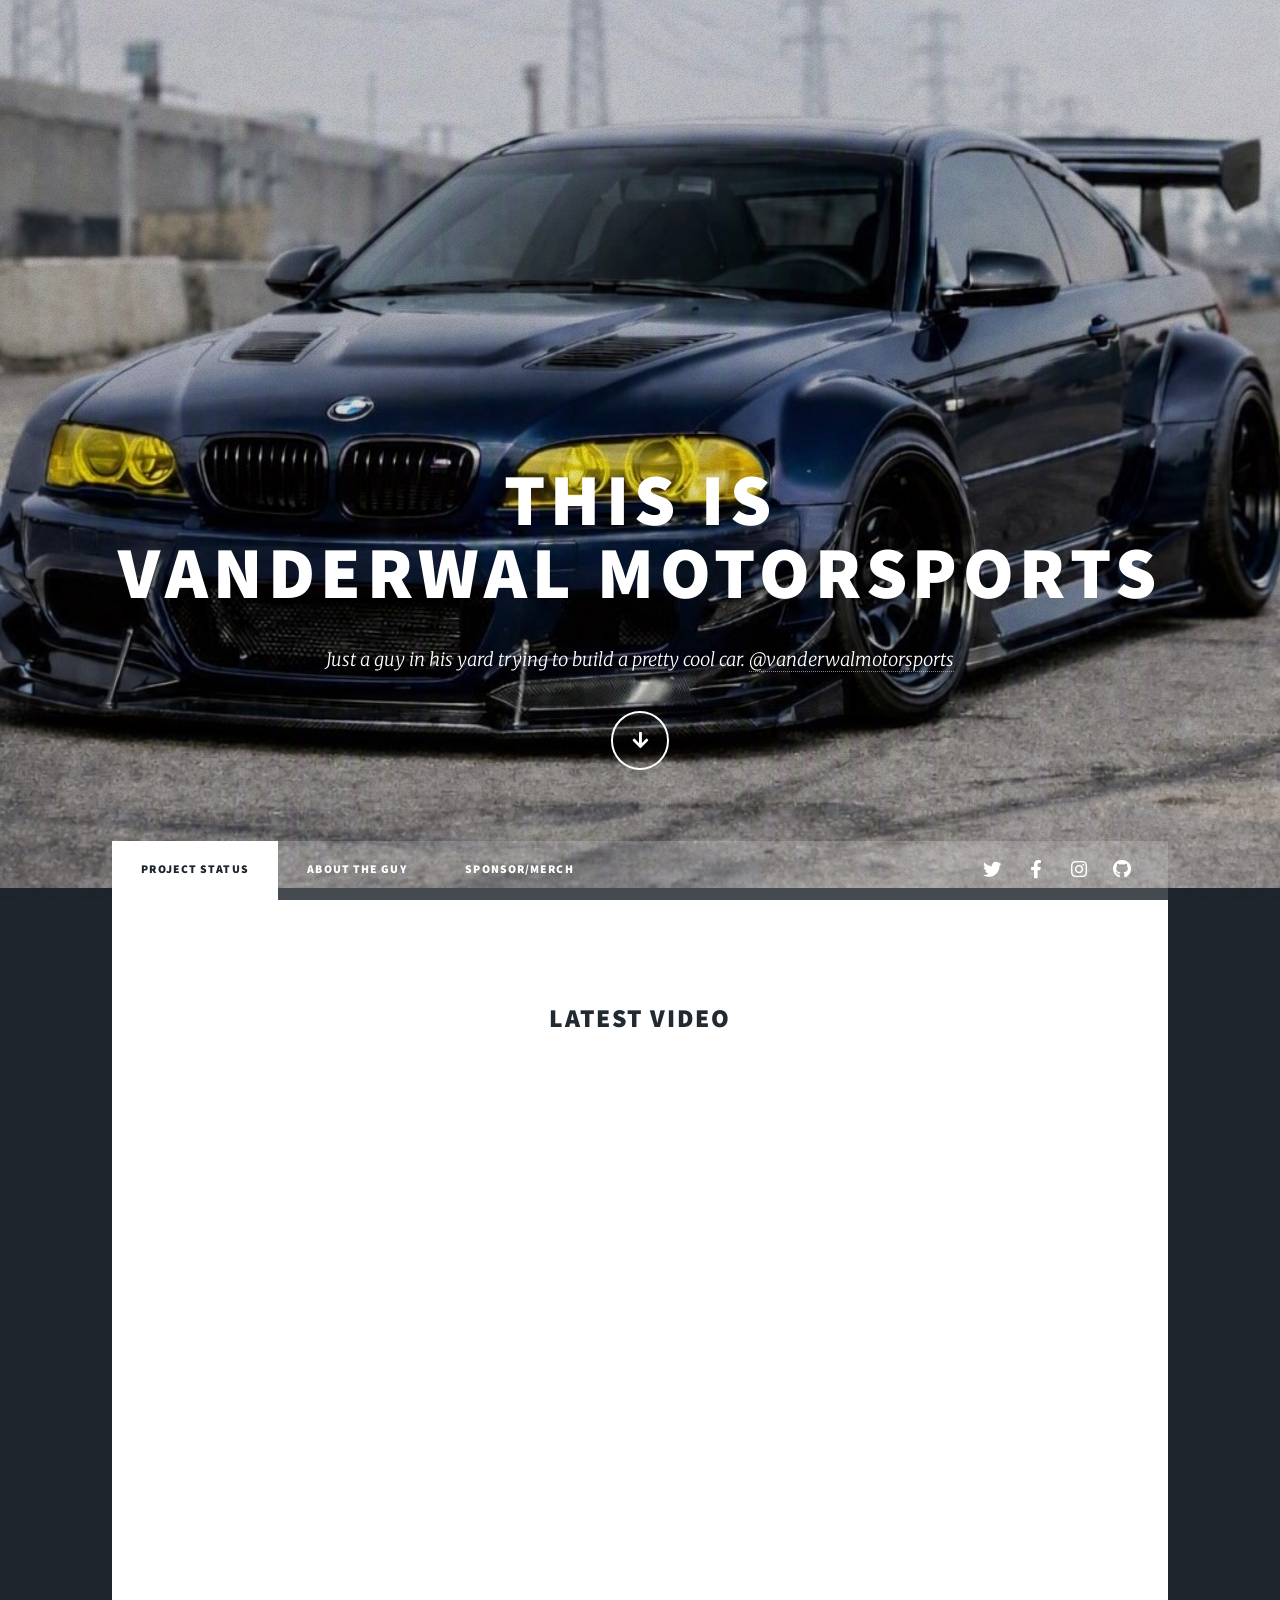
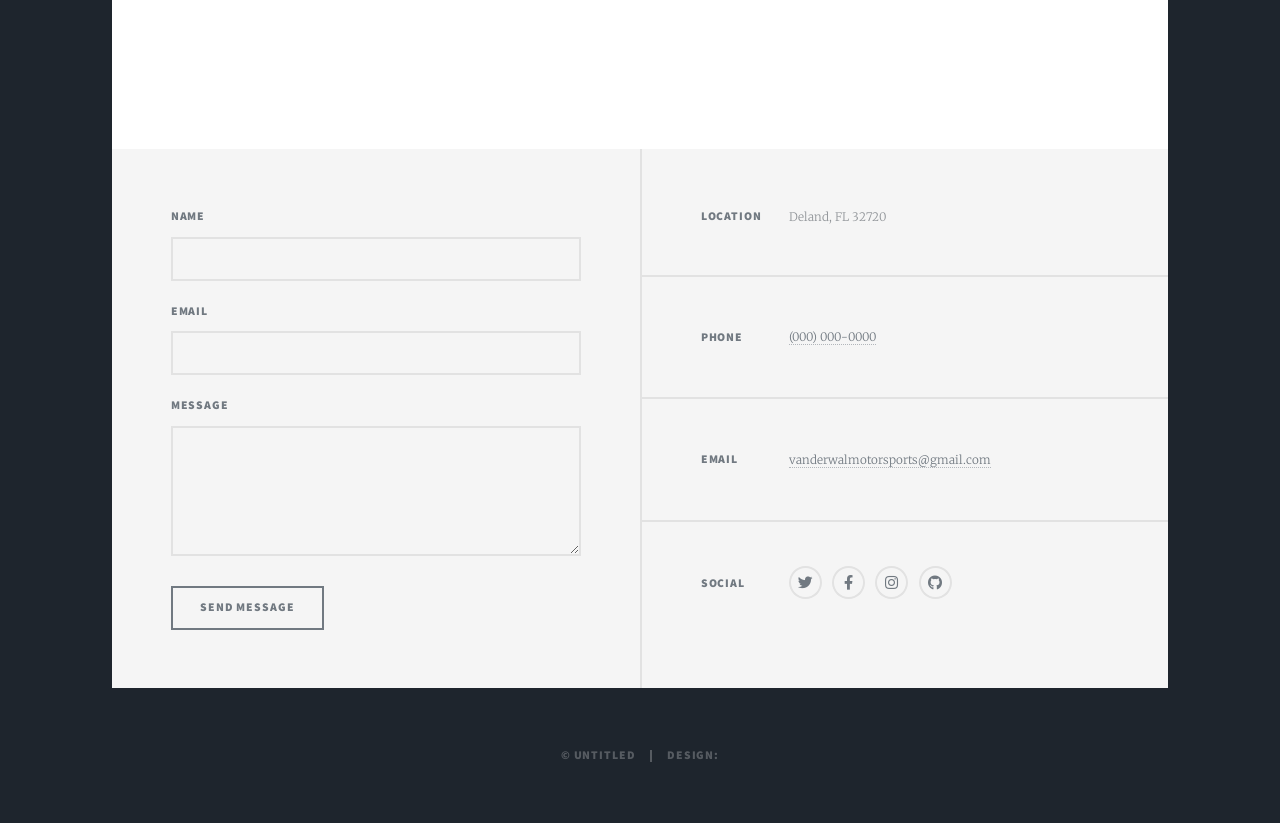
<file: index.html>
<!DOCTYPE HTML>
<!--
	Massively by HTML5 UP
	html5up.net | @ajlkn
	Free for personal and commercial use under the CCA 3.0 license (html5up.net/license)
-->
<html>
	<head>
		<title>Vanderwal Motorsports</title>
		<meta charset="utf-8" />
		<meta name="viewport" content="width=device-width, initial-scale=1, user-scalable=no" />
		<link rel="stylesheet" href="assets/css/main.css" />
		<noscript><link rel="stylesheet" href="assets/css/noscript.css" /></noscript>
		<link rel="icon" type="image/png" href="images/logo_sm.png" />
		<link rel="preload" as="image" href="images/logo_sm.png" />
	</head>
	<body class="is-preload">

		<!-- Wrapper -->
			<div id="wrapper" class="fade-in">

				<!-- Intro -->
					<div id="intro">
						<h1>This is<br />
						Vanderwal Motorsports</h1>
						<p>Just a guy in his yard trying to build a pretty cool car. <a href="https://instagram.com/vanderwalmotorsports">@vanderwalmotorsports</a><br />
						</p>
						<ul class="actions">
							<li><a href="#header" class="button icon solid solo fa-arrow-down scrolly">Continue</a></li>
						</ul>
					</div>

				<!-- Header -->
					<header id="header">
						<a href="index.html" class="logo">Vanderwal Motorsports</a>
					</header>

				<!-- Nav -->
					<nav id="nav">
						<ul class="links">
							<li class="active"><a href="index.html">Project Status</a></li>
							<li><a href="generic.html">About the guy</a></li>
							<li><a href="elements.html">Sponsor/Merch</a></li>
						</ul>
						<ul class="icons">
							<li><a href="#" class="icon brands fa-twitter"><span class="label">Twitter</span></a></li>
							<li><a href="#" class="icon brands fa-facebook-f"><span class="label">Facebook</span></a></li>
							<li><a href="#" class="icon brands fa-instagram"><span class="label">Instagram</span></a></li>
							<li><a href="#" class="icon brands fa-github"><span class="label">GitHub</span></a></li>
						</ul>
					</nav>

				<!-- Main -->
					<div id="main">

						<!-- Featured Post -->
						<article class="post featured">		
								<header class="Major">
    								<span class="date" id="latest-video-date">Loading date...</span>
    								<h2>Latest Video</h2>
								</header>
								<div class="video-container">
   									<iframe 
       									src="https://www.youtube.com/embed?listType=playlist&list=UUoWplp04TAlL0t7DMFnZmLw"
        								title="Latest YouTube Video" 
        								frameborder="0" 
        								allow="accelerometer; autoplay; clipboard-write; encrypted-media; gyroscope; picture-in-picture" 
        								allowfullscreen>
    								</iframe>
								</div>

								<!-- Build Checklist Section Below Video -->
<!-- Build Checklist Section (Auto-loaded from Google Sheets) -->
<section class="checklist-block">
    <h3>Hybrid LS E46 M3 Build Progress <span class="expand-hint"><i class="fas fa-chevron-down"></i></span></h3>
    <ul class="build-checklist" id="csv-checklist">
        <li class="pending"><div class="task-row"><i class="fas fa-spinner fa-spin"></i> Loading build tasks...</div></li>
    </ul>
</section>
							
</article>
</div>

				<!-- Footer -->
<footer id="footer">
	<section>
			<form action="https://api.web3forms.com/submit" method="POST" id="contact-form">
				
			<!-- Paste your Web3Forms Access Key below -->
			<input type="hidden" name="access_key" value="ff54a862-db4a-49c1-910c-88f83d2936e7" />
			
			<!-- Optional: Customizes the email subject line in your Gmail -->
			<input type="hidden" name="subject" value="New Message from Vanderwal Motorsports Website" />

			<!-- Optional: Hidden honeypot field to block spam bots -->
			<input type="checkbox" name="botcheck" style="display: none;" />

			<div class="fields">
				<div class="field">
					<label for="name">Name</label>
					<input type="text" name="name" id="name" required />
				</div>
				<div class="field">
					<label for="email">Email</label>
					<input type="email" name="email" id="email" required />
				</div>
				<div class="field">
					<label for="message">Message</label>
					<textarea name="message" id="message" rows="3" required></textarea>
				</div>
			</div>
			<ul class="actions">
				<li><input type="submit" value="Send Message" /></li>
			</ul>
				<p id="form-result" style="margin-top: 1em; font-weight: bold;"></p>
		</form>
	</section>
	<section class="split contact">
		<section class="alt">
			<h3>Location</h3>
			<p>Deland, FL 32720<br />
			</p>
		</section>
		<section>
			<h3>Phone</h3>
			<p><a href="tel:0000000000">(000) 000-0000</a></p>
		</section>
		<section>
			<h3>Email</h3>
			<p><a href="mailto:vanderwalmotorsports@gmail.com">vanderwalmotorsports@gmail.com</a></p>
		</section>
		<section>
			<h3>Social</h3>
			<ul class="icons alt">
				<li><a href="#" class="icon brands alt fa-twitter"><span class="label">Twitter</span></a></li>
				<li><a href="#" class="icon brands alt fa-facebook-f"><span class="label">Facebook</span></a></li>
				<li><a href="#" class="icon brands alt fa-instagram"><span class="label">Instagram</span></a></li>
				<li><a href="#" class="icon brands alt fa-github"><span class="label">GitHub</span></a></li>
			</ul>
		</section>
	</section>
</footer>
				<!-- Copyright -->
					<div id="copyright">
						<ul><li>&copy; Untitled</li><li>Design: </li></ul>
					</div>

			</div>

		<!-- Scripts -->
			<script src="assets/js/jquery.min.js"></script>
			<script src="assets/js/jquery.scrollex.min.js"></script>
			<script src="assets/js/jquery.scrolly.min.js"></script>
			<script src="assets/js/browser.min.js"></script>
			<script src="assets/js/breakpoints.min.js"></script>
			<script src="assets/js/util.js"></script>
			<script src="assets/js/main.js"></script>


		<script>
  const sheetCsvUrl = 'https://docs.google.com/spreadsheets/d/e/2PACX-1vS8B_mNx9iN-e9dBSXrGfYsfqDjhGs8r8S3wDhj7YC0YfOcEKhQnsT3ICXAkgVEp60ERtOxgvvGGWQF/pub?output=csv';

  // Converts your Google Sheets status words (or checkboxes) into 'done', 'in-progress', or 'pending'
  const normalizeStatus = (raw) => {
    const s = (raw || '').trim().toLowerCase();
    if (['done', 'complete', 'completed', 'finished', 'true'].includes(s)) return 'done';
    if (['in-progress', 'in progress', 'working', 'active', 'started', 'thinking about it'].includes(s)) return 'in-progress';
    return 'pending';
  };

  fetch(sheetCsvUrl)
    .then(response => response.text())
    .then(csvText => {
      const lines = csvText.trim().split('\n').slice(1); // Skip header row
      const map = {};
      const roots = [];

      const parseCsvLine = (row) => {
        const result = [];
        let current = '';
        let inQuotes = false;
        for (let char of row) {
          if (char === '"') {
            inQuotes = !inQuotes;
          } else if (char === ',' && !inQuotes) {
            result.push(current.trim());
            current = '';
          } else {
            current += char;
          }
        }
        result.push(current.trim());
        return result;
      };

      // Step 1: Create a node for every WBS row
      lines.forEach(line => {
        if (!line.trim()) return;
        const [wbs, name, rawStatus] = parseCsvLine(line);
        if (!wbs || !name) return;

        const status = normalizeStatus(rawStatus);
        map[wbs] = { wbs, name, status, children: [] };
      });

      // Step 2: Link each item to its parent using WBS dots (e.g., 1.1.2 attaches to 1.1)
      Object.values(map).forEach(node => {
        const parts = node.wbs.split('.');
        if (parts.length === 1) {
          roots.push(node);
        } else {
          const parentWbs = parts.slice(0, -1).join('.');
          if (map[parentWbs]) {
            map[parentWbs].children.push(node);
          } else {
            roots.push(node);
          }
        }
      });

      const getIcon = (status) => {
        if (status === 'done') return '<i class="fas fa-check-circle"></i>';
        if (status === 'in-progress') return '<i class="fas fa-spinner fa-spin"></i>';
        return '<i class="far fa-circle"></i>';
      };

      // Step 3: Recursively roll up child statuses and build nested HTML
      const renderNodes = (nodes, isTopLevel = false) => {
        if (!nodes.length) return { html: '', statuses: [] };

        let html = isTopLevel ? '' : '<ul>';
        const levelStatuses = [];

        nodes.forEach(node => {
          const childResult = renderNodes(node.children, false);
          let effectiveStatus = node.status;

          if (childResult.statuses.length > 0) {
            if (childResult.statuses.every(s => s === 'done')) {
              effectiveStatus = 'done';
            } else if (childResult.statuses.some(s => s === 'done' || s === 'in-progress')) {
              effectiveStatus = 'in-progress';
            } else {
              effectiveStatus = 'pending';
            }
          }

          levelStatuses.push(effectiveStatus);
          html += `<li class="${effectiveStatus}"><div class="task-row">${getIcon(effectiveStatus)} ${node.name}</div>${childResult.html}</li>`;
        });

        if (!isTopLevel) html += '</ul>';
        return { html, statuses: levelStatuses };
      };

      const result = renderNodes(roots, true);
      document.getElementById('csv-checklist').innerHTML = result.html;
    })
    .catch(() => {
      document.getElementById('csv-checklist').innerHTML = '<li class="pending"><div class="task-row">Unable to load build checklist</div></li>';
    });
</script>


<script>
const form = document.getElementById('contact-form');
const result = document.getElementById('form-result');

form.addEventListener('submit', function(e) {
    e.preventDefault();
    const formData = new FormData(form);
    const object = Object.fromEntries(formData);
    const json = JSON.stringify(object);
    result.innerHTML = "Sending message...";

    fetch('https://api.web3forms.com/submit', {
        method: 'POST',
        headers: {
            'Content-Type': 'application/json',
            'Accept': 'application/json'
        },
        body: json
    })
    .then(async (response) => {
        let jsonResponse = await response.json();
        if (response.status == 200) {
            result.innerHTML = "Thanks! Your message has been sent.";
            form.reset();
        } else {
            result.innerHTML = jsonResponse.message;
        }
    })
    .catch(error => {
        result.innerHTML = "Something went wrong. Please try again.";
    });
});
</script>
		

<script>
  const channelId = 'UCoWplp04TAlL0t7DMFnZmLw';
  const rssUrl = `https://youtube.com{channelId}`;
  const apiUrl = `https://rss2json.com{encodeURIComponent(rssUrl)}`;

  fetch(apiUrl)
    .then(response => response.json())
    .then(data => {
      if (data.items && data.items.length > 0) {
        const rawDate = new Date(data.items[0].pubDate);
        const formattedDate = rawDate.toLocaleDateString('en-US', {
          year: 'numeric',
          month: 'long',
          day: 'numeric'
        });
        document.getElementById('latest-video-date').textContent = formattedDate;
      }
    })
    .catch(() => {
      document.getElementById('latest-video-date').textContent = '';
    });
</script>

	</body>
</html>
</file>
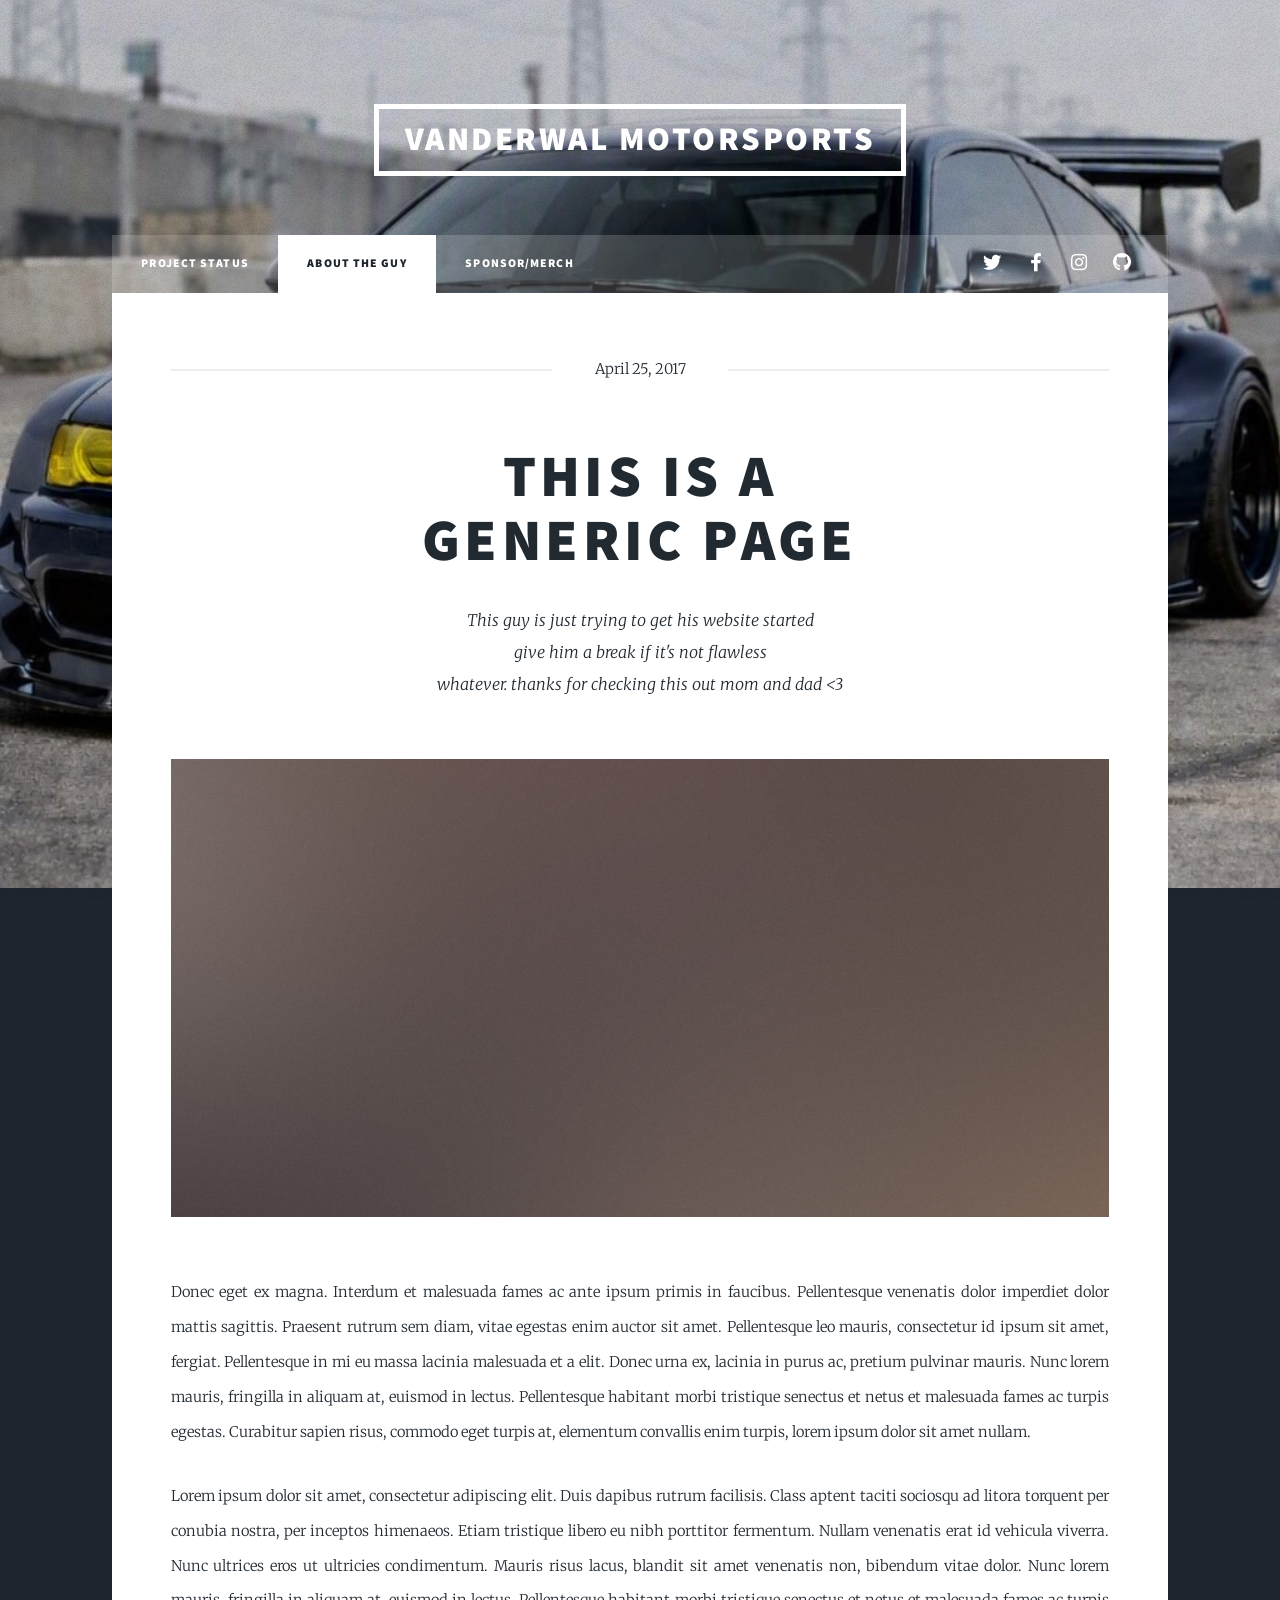
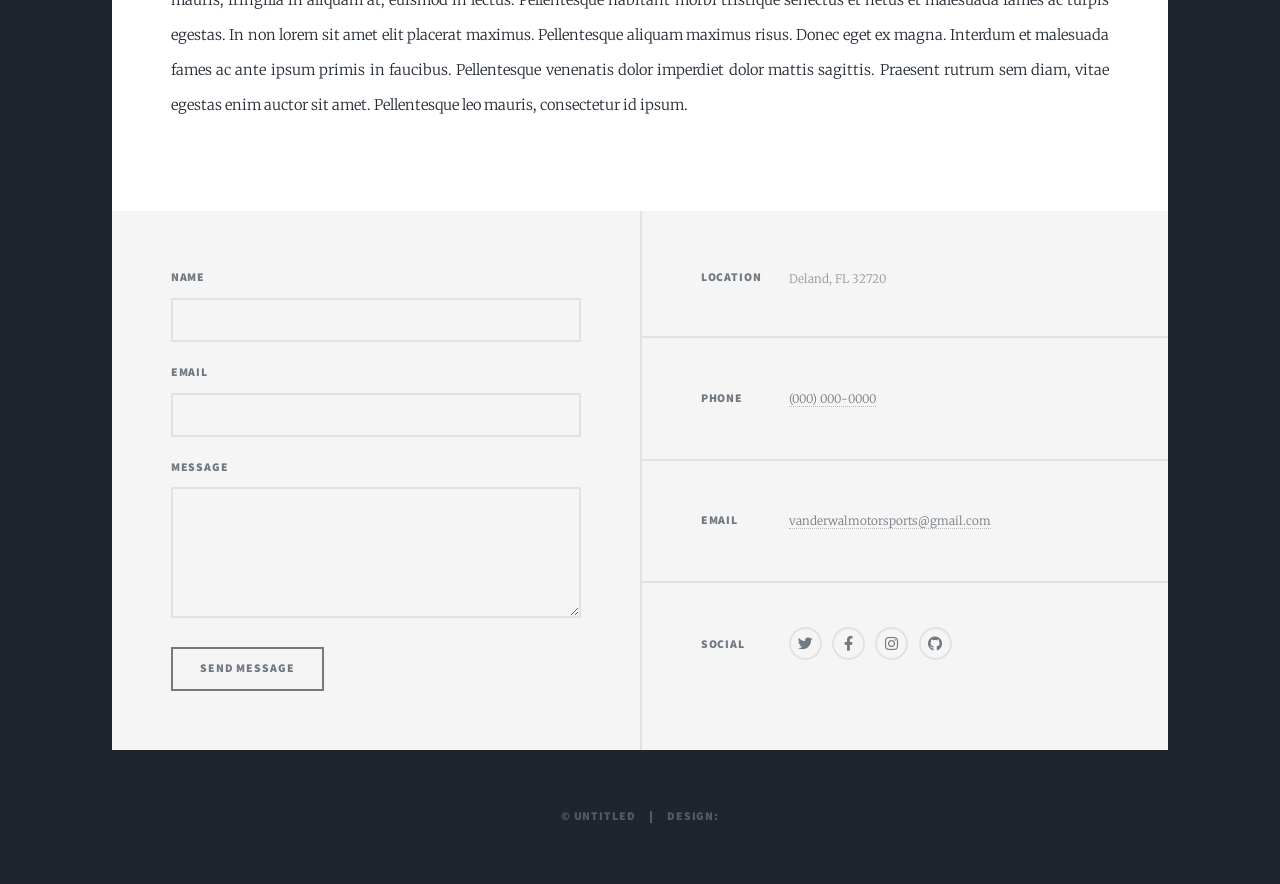
<file: generic.html>
<!DOCTYPE HTML>
<!--
	Massively by HTML5 UP
	html5up.net | @ajlkn
	Free for personal and commercial use under the CCA 3.0 license (html5up.net/license)
-->
<html>
	<head>
		<title>About - Vanderwal Motorsports</title>
		<meta charset="utf-8" />
		<meta name="viewport" content="width=device-width, initial-scale=1, user-scalable=no" />
		<link rel="stylesheet" href="assets/css/main.css" />
		<noscript><link rel="stylesheet" href="assets/css/noscript.css" /></noscript>
		<link rel="icon" type="image/png" href="images/logo_sm.png" />
	</head>
	<body class="is-preload">

		<!-- Wrapper -->
			<div id="wrapper">

				<!-- Header -->
					<header id="header">
						<a href="generic.html" class="logo">Vanderwal Motorsports</a>
					</header>

				<!-- Nav -->
					<nav id="nav">
						<ul class="links">
							<li><a href="index.html">Project Status</a></li>
							<li class="active"><a href="generic.html">About the guy</a></li>
							<li><a href="elements.html">Sponsor/Merch</a></li>
						</ul>
						<ul class="icons">
							<li><a href="#" class="icon brands fa-twitter"><span class="label">Twitter</span></a></li>
							<li><a href="#" class="icon brands fa-facebook-f"><span class="label">Facebook</span></a></li>
							<li><a href="#" class="icon brands fa-instagram"><span class="label">Instagram</span></a></li>
							<li><a href="#" class="icon brands fa-github"><span class="label">GitHub</span></a></li>
						</ul>
					</nav>

				<!-- Main -->
					<div id="main">

						<!-- Post -->
							<section class="post">
								<header class="major">
									<span class="date">April 25, 2017</span>
									<h1>This is a<br />
									Generic Page</h1>
									<p>This guy is just trying to get his website started <br />
									give him a break if it's not flawless<br />
									whatever. thanks for checking this out mom and dad <3</p>
								</header>
								<div class="image main"><img src="images/pic01.jpg" alt="" /></div>
								<p>Donec eget ex magna. Interdum et malesuada fames ac ante ipsum primis in faucibus. Pellentesque venenatis dolor imperdiet dolor mattis sagittis. Praesent rutrum sem diam, vitae egestas enim auctor sit amet. Pellentesque leo mauris, consectetur id ipsum sit amet, fergiat. Pellentesque in mi eu massa lacinia malesuada et a elit. Donec urna ex, lacinia in purus ac, pretium pulvinar mauris. Nunc lorem mauris, fringilla in aliquam at, euismod in lectus. Pellentesque habitant morbi tristique senectus et netus et malesuada fames ac turpis egestas. Curabitur sapien risus, commodo eget turpis at, elementum convallis enim turpis, lorem ipsum dolor sit amet nullam.</p>
								<p>Lorem ipsum dolor sit amet, consectetur adipiscing elit. Duis dapibus rutrum facilisis. Class aptent taciti sociosqu ad litora torquent per conubia nostra, per inceptos himenaeos. Etiam tristique libero eu nibh porttitor fermentum. Nullam venenatis erat id vehicula viverra. Nunc ultrices eros ut ultricies condimentum. Mauris risus lacus, blandit sit amet venenatis non, bibendum vitae dolor. Nunc lorem mauris, fringilla in aliquam at, euismod in lectus. Pellentesque habitant morbi tristique senectus et netus et malesuada fames ac turpis egestas. In non lorem sit amet elit placerat maximus. Pellentesque aliquam maximus risus. Donec eget ex magna. Interdum et malesuada fames ac ante ipsum primis in faucibus. Pellentesque venenatis dolor imperdiet dolor mattis sagittis. Praesent rutrum sem diam, vitae egestas enim auctor sit amet. Pellentesque leo mauris, consectetur id ipsum.</p>
							</section>

					</div>

				<!-- Footer -->
					<footer id="footer">
						<section>
							<form method="post" action="#">
								<div class="fields">
									<div class="field">
										<label for="name">Name</label>
										<input type="text" name="name" id="name" />
									</div>
									<div class="field">
										<label for="email">Email</label>
										<input type="text" name="email" id="email" />
									</div>
									<div class="field">
										<label for="message">Message</label>
										<textarea name="message" id="message" rows="3"></textarea>
									</div>
								</div>
								<ul class="actions">
									<li><input type="submit" value="Send Message" /></li>
								</ul>
							</form>
						</section>
						<section class="split contact">
		<section class="alt">
			<h3>Location</h3>
			<p>Deland, FL 32720<br />
			</p>
		</section>
		<section>
			<h3>Phone</h3>
			<p><a href="tel:0000000000">(000) 000-0000</a></p>
		</section>
		<section>
			<h3>Email</h3>
			<p><a href="mailto:vanderwalmotorsports@gmail.com">vanderwalmotorsports@gmail.com</a></p>
		</section>
		<section>
			<h3>Social</h3>
			<ul class="icons alt">
				<li><a href="#" class="icon brands alt fa-twitter"><span class="label">Twitter</span></a></li>
				<li><a href="#" class="icon brands alt fa-facebook-f"><span class="label">Facebook</span></a></li>
				<li><a href="#" class="icon brands alt fa-instagram"><span class="label">Instagram</span></a></li>
				<li><a href="#" class="icon brands alt fa-github"><span class="label">GitHub</span></a></li>
			</ul>
		</section>
	</section>
					</footer>

				<!-- Copyright -->
					<div id="copyright">
						<ul><li>&copy; Untitled</li><li>Design:</li></ul>
					</div>

			</div>

		<!-- Scripts -->
			<script src="assets/js/jquery.min.js"></script>
			<script src="assets/js/jquery.scrollex.min.js"></script>
			<script src="assets/js/jquery.scrolly.min.js"></script>
			<script src="assets/js/browser.min.js"></script>
			<script src="assets/js/breakpoints.min.js"></script>
			<script src="assets/js/util.js"></script>
			<script src="assets/js/main.js"></script>

	</body>
</html>
</file>
<file: assets/css/main.css>
@import url(fontawesome-all.min.css);
@import url("https://fonts.googleapis.com/css?family=Merriweather:300,700,300italic,700italic|Source+Sans+Pro:900");

/*
	Massively by HTML5 UP
	html5up.net | @ajlkn
	Free for personal and commercial use under the CCA 3.0 license (html5up.net/license)
*/

html, body, div, span, applet, object,
iframe, h1, h2, h3, h4, h5, h6, p, blockquote,
pre, a, abbr, acronym, address, big, cite,
code, del, dfn, em, img, ins, kbd, q, s, samp,
small, strike, strong, sub, sup, tt, var, b,
u, i, center, dl, dt, dd, ol, ul, li, fieldset,
form, label, legend, table, caption, tbody,
tfoot, thead, tr, th, td, article, aside,
canvas, details, embed, figure, figcaption,
footer, header, hgroup, menu, nav, output, ruby,
section, summary, time, mark, audio, video {
	margin: 0;
	padding: 0;
	border: 0;
	font-size: 100%;
	font: inherit;
	vertical-align: baseline;}

article, aside, details, figcaption, figure,
footer, header, hgroup, menu, nav, section {
	display: block;}

body {
	line-height: 1;
}

ol, ul {
	list-style: none;
}

blockquote, q {
	quotes: none;
}

	blockquote:before, blockquote:after, q:before, q:after {
		content: '';
		content: none;
	}

table {
	border-collapse: collapse;
	border-spacing: 0;
}

body {
	-webkit-text-size-adjust: none;
}

mark {
	background-color: transparent;
	color: inherit;
}

input::-moz-focus-inner {
	border: 0;
	padding: 0;
}

input, select, textarea {
	-moz-appearance: none;
	-webkit-appearance: none;
	-ms-appearance: none;
	appearance: none;
}

/* Basic */

	@-ms-viewport {
		width: device-width;
	}

	body {
		-ms-overflow-style: scrollbar;
	}

	@media screen and (max-width: 480px) {

		html, body {
			min-width: 320px;
		}

	}

	html {
		box-sizing: border-box;
	}

	*, *:before, *:after {
		box-sizing: inherit;
	}

	body {
		background-color: #1e252d;
	}

		body.is-preload *, body.is-preload *:before, body.is-preload *:after {
			-moz-animation: none !important;
			-webkit-animation: none !important;
			-ms-animation: none !important;
			animation: none !important;
			-moz-transition: none !important;
			-webkit-transition: none !important;
			-ms-transition: none !important;
			transition: none !important;
		}

/* Type */

	html {
		font-size: 16pt;
	}

		@media screen and (max-width: 1680px) {

			html {
				font-size: 12pt;
			}

		}

		@media screen and (max-width: 1280px) {

			html {
				font-size: 11pt;
			}

		}

		@media screen and (max-width: 360px) {

			html {
				font-size: 10pt;
			}

		}

	body {
		color: #212931;
	}

	body, input, select, textarea {
		font-family: "Merriweather", Georgia, serif;
		font-weight: 300;
		font-size: 1rem;
		line-height: 2.375;
	}

	a {
		-moz-transition: color 0.2s ease-in-out, background-color 0.2s ease-in-out, border-color 0.2s ease-in-out, box-shadow 0.2s ease-in-out;
		-webkit-transition: color 0.2s ease-in-out, background-color 0.2s ease-in-out, border-color 0.2s ease-in-out, box-shadow 0.2s ease-in-out;
		-ms-transition: color 0.2s ease-in-out, background-color 0.2s ease-in-out, border-color 0.2s ease-in-out, box-shadow 0.2s ease-in-out;
		transition: color 0.2s ease-in-out, background-color 0.2s ease-in-out, border-color 0.2s ease-in-out, box-shadow 0.2s ease-in-out;
		border-bottom: dotted 1px;
		text-decoration: none;
	}

		a:hover {
			border-bottom-color: transparent;
		}

	strong, b {
		font-weight: 600;
	}

	em, i {
		font-style: italic;
	}

	p {
		text-align: justify;
		margin: 0 0 2rem 0;
	}

	h1, h2, h3, h4, h5, h6 {
		font-family: "Source Sans Pro", Helvetica, sans-serif;
		font-weight: 900;
		line-height: 1.5;
		letter-spacing: 0.075em;
		text-transform: uppercase;
		margin: 0 0 1rem 0;
	}

		h1 a, h2 a, h3 a, h4 a, h5 a, h6 a {
			border-bottom: 0;
			color: inherit;
			text-decoration: none;
		}

	h1 {
		font-size: 4rem;
		line-height: 1.1;
		margin: 0 0 2rem 0;
	}

	h2 {
		font-size: 1.75rem;
		line-height: 1.3;
		margin: 0 0 1.5rem 0;
	}

	h3 {
		font-size: 1.25rem;
		margin: 0 0 1.5rem 0;
	}

	h4 {
		font-size: 1rem;
	}

	h5 {
		font-size: 0.9rem;
	}

	h6 {
		font-size: 0.8rem;
	}

	sub {
		font-size: 0.8rem;
		position: relative;
		top: 0.5rem;
	}

	sup {
		font-size: 0.8rem;
		position: relative;
		top: -0.5rem;
	}

	blockquote {
		border-left: solid 4px;
		font-style: italic;
		margin: 0 0 2rem 0;
		padding: 0.5rem 0 0.5rem 2rem;
	}

	code {
		border: solid 2px;
		font-family: "Courier New", monospace;
		font-size: 0.9rem;
		margin: 0 0.25rem;
		padding: 0.25rem 0.65rem;
	}

	pre {
		-webkit-overflow-scrolling: touch;
		font-family: "Courier New", monospace;
		font-size: 0.9rem;
		margin: 0 0 2rem 0;
	}

		pre code {
			display: block;
			line-height: 1.75;
			padding: 1rem 1.5rem;
			overflow-x: auto;
		}

	hr {
		border: 0;
		border-bottom: solid 2px;
		margin: 3rem 0;
	}

		hr.major {
			margin: 5rem 0;
		}

	.align-left {
		text-align: left;
	}

	.align-center {
		text-align: center;
	}

	.align-right {
		text-align: right;
	}

	input, select, textarea {
		color: #212931;
	}

	a {
		color: #212931;
		border-bottom-color: rgba(33, 41, 49, 0.5);
	}

		a:hover {
			border-bottom-color: transparent;
			color: #18bfef !important;
		}

	strong, b {
		color: #212931;
	}

	h1, h2, h3, h4, h5, h6 {
		color: #212931;
	}

	blockquote {
		border-left-color: #eeeeee;
	}

	code {
		background: rgba(220, 220, 220, 0.25);
		border-color: #eeeeee;
	}

	hr {
		border-bottom-color: #eeeeee;
	}

/* Row */

	.row {
		display: flex;
		flex-wrap: wrap;
		box-sizing: border-box;
		align-items: stretch;
	}

		.row > * {
			box-sizing: border-box;
		}

		.row.gtr-uniform > * > :last-child {
			margin-bottom: 0;
		}

		.row.aln-left {
			justify-content: flex-start;
		}

		.row.aln-center {
			justify-content: center;
		}

		.row.aln-right {
			justify-content: flex-end;
		}

		.row.aln-top {
			align-items: flex-start;
		}

		.row.aln-middle {
			align-items: center;
		}

		.row.aln-bottom {
			align-items: flex-end;
		}

		.row > .imp {
			order: -1;
		}

		.row > .col-1 {
			width: 8.33333%;
		}

		.row > .off-1 {
			margin-left: 8.33333%;
		}

		.row > .col-2 {
			width: 16.66667%;
		}

		.row > .off-2 {
			margin-left: 16.66667%;
		}

		.row > .col-3 {
			width: 25%;
		}

		.row > .off-3 {
			margin-left: 25%;
		}

		.row > .col-4 {
			width: 33.33333%;
		}

		.row > .off-4 {
			margin-left: 33.33333%;
		}

		.row > .col-5 {
			width: 41.66667%;
		}

		.row > .off-5 {
			margin-left: 41.66667%;
		}

		.row > .col-6 {
			width: 50%;
		}

		.row > .off-6 {
			margin-left: 50%;
		}

		.row > .col-7 {
			width: 58.33333%;
		}

		.row > .off-7 {
			margin-left: 58.33333%;
		}

		.row > .col-8 {
			width: 66.66667%;
		}

		.row > .off-8 {
			margin-left: 66.66667%;
		}

		.row > .col-9 {
			width: 75%;
		}

		.row > .off-9 {
			margin-left: 75%;
		}

		.row > .col-10 {
			width: 83.33333%;
		}

		.row > .off-10 {
			margin-left: 83.33333%;
		}

		.row > .col-11 {
			width: 91.66667%;
		}

		.row > .off-11 {
			margin-left: 91.66667%;
		}

		.row > .col-12 {
			width: 100%;
		}

		.row > .off-12 {
			margin-left: 100%;
		}

		.row.gtr-0 {
			margin-top: 0;
			margin-left: 0rem;
		}

			.row.gtr-0 > * {
				padding: 0 0 0 0rem;
			}

			.row.gtr-0.gtr-uniform {
				margin-top: 0rem;
			}

				.row.gtr-0.gtr-uniform > * {
					padding-top: 0rem;
				}

		.row.gtr-25 {
			margin-top: 0;
			margin-left: -0.375rem;
		}

			.row.gtr-25 > * {
				padding: 0 0 0 0.375rem;
			}

			.row.gtr-25.gtr-uniform {
				margin-top: -0.375rem;
			}

				.row.gtr-25.gtr-uniform > * {
					padding-top: 0.375rem;
				}

		.row.gtr-50 {
			margin-top: 0;
			margin-left: -0.75rem;
		}

			.row.gtr-50 > * {
				padding: 0 0 0 0.75rem;
			}

			.row.gtr-50.gtr-uniform {
				margin-top: -0.75rem;
			}

				.row.gtr-50.gtr-uniform > * {
					padding-top: 0.75rem;
				}

		.row {
			margin-top: 0;
			margin-left: -1.5rem;
		}

			.row > * {
				padding: 0 0 0 1.5rem;
			}

			.row.gtr-uniform {
				margin-top: -1.5rem;
			}

				.row.gtr-uniform > * {
					padding-top: 1.5rem;
				}

		.row.gtr-150 {
			margin-top: 0;
			margin-left: -2.25rem;
		}

			.row.gtr-150 > * {
				padding: 0 0 0 2.25rem;
			}

			.row.gtr-150.gtr-uniform {
				margin-top: -2.25rem;
			}

				.row.gtr-150.gtr-uniform > * {
					padding-top: 2.25rem;
				}

		.row.gtr-200 {
			margin-top: 0;
			margin-left: -3rem;
		}

			.row.gtr-200 > * {
				padding: 0 0 0 3rem;
			}

			.row.gtr-200.gtr-uniform {
				margin-top: -3rem;
			}

				.row.gtr-200.gtr-uniform > * {
					padding-top: 3rem;
				}

		@media screen and (max-width: 1680px) {

			.row {
				display: flex;
				flex-wrap: wrap;
				box-sizing: border-box;
				align-items: stretch;
			}

				.row > * {
					box-sizing: border-box;
				}

				.row.gtr-uniform > * > :last-child {
					margin-bottom: 0;
				}

				.row.aln-left {
					justify-content: flex-start;
				}

				.row.aln-center {
					justify-content: center;
				}

				.row.aln-right {
					justify-content: flex-end;
				}

				.row.aln-top {
					align-items: flex-start;
				}

				.row.aln-middle {
					align-items: center;
				}

				.row.aln-bottom {
					align-items: flex-end;
				}

				.row > .imp-xlarge {
					order: -1;
				}

				.row > .col-1-xlarge {
					width: 8.33333%;
				}

				.row > .off-1-xlarge {
					margin-left: 8.33333%;
				}

				.row > .col-2-xlarge {
					width: 16.66667%;
				}

				.row > .off-2-xlarge {
					margin-left: 16.66667%;
				}

				.row > .col-3-xlarge {
					width: 25%;
				}

				.row > .off-3-xlarge {
					margin-left: 25%;
				}

				.row > .col-4-xlarge {
					width: 33.33333%;
				}

				.row > .off-4-xlarge {
					margin-left: 33.33333%;
				}

				.row > .col-5-xlarge {
					width: 41.66667%;
				}

				.row > .off-5-xlarge {
					margin-left: 41.66667%;
				}

				.row > .col-6-xlarge {
					width: 50%;
				}

				.row > .off-6-xlarge {
					margin-left: 50%;
				}

				.row > .col-7-xlarge {
					width: 58.33333%;
				}

				.row > .off-7-xlarge {
					margin-left: 58.33333%;
				}

				.row > .col-8-xlarge {
					width: 66.66667%;
				}

				.row > .off-8-xlarge {
					margin-left: 66.66667%;
				}

				.row > .col-9-xlarge {
					width: 75%;
				}

				.row > .off-9-xlarge {
					margin-left: 75%;
				}

				.row > .col-10-xlarge {
					width: 83.33333%;
				}

				.row > .off-10-xlarge {
					margin-left: 83.33333%;
				}

				.row > .col-11-xlarge {
					width: 91.66667%;
				}

				.row > .off-11-xlarge {
					margin-left: 91.66667%;
				}

				.row > .col-12-xlarge {
					width: 100%;
				}

				.row > .off-12-xlarge {
					margin-left: 100%;
				}

				.row.gtr-0 {
					margin-top: 0;
					margin-left: 0rem;
				}

					.row.gtr-0 > * {
						padding: 0 0 0 0rem;
					}

					.row.gtr-0.gtr-uniform {
						margin-top: 0rem;
					}

						.row.gtr-0.gtr-uniform > * {
							padding-top: 0rem;
						}

				.row.gtr-25 {
					margin-top: 0;
					margin-left: -0.375rem;
				}

					.row.gtr-25 > * {
						padding: 0 0 0 0.375rem;
					}

					.row.gtr-25.gtr-uniform {
						margin-top: -0.375rem;
					}

						.row.gtr-25.gtr-uniform > * {
							padding-top: 0.375rem;
						}

				.row.gtr-50 {
					margin-top: 0;
					margin-left: -0.75rem;
				}

					.row.gtr-50 > * {
						padding: 0 0 0 0.75rem;
					}

					.row.gtr-50.gtr-uniform {
						margin-top: -0.75rem;
					}

						.row.gtr-50.gtr-uniform > * {
							padding-top: 0.75rem;
						}

				.row {
					margin-top: 0;
					margin-left: -1.5rem;
				}

					.row > * {
						padding: 0 0 0 1.5rem;
					}

					.row.gtr-uniform {
						margin-top: -1.5rem;
					}

						.row.gtr-uniform > * {
							padding-top: 1.5rem;
						}

				.row.gtr-150 {
					margin-top: 0;
					margin-left: -2.25rem;
				}

					.row.gtr-150 > * {
						padding: 0 0 0 2.25rem;
					}

					.row.gtr-150.gtr-uniform {
						margin-top: -2.25rem;
					}

						.row.gtr-150.gtr-uniform > * {
							padding-top: 2.25rem;
						}

				.row.gtr-200 {
					margin-top: 0;
					margin-left: -3rem;
				}

					.row.gtr-200 > * {
						padding: 0 0 0 3rem;
					}

					.row.gtr-200.gtr-uniform {
						margin-top: -3rem;
					}

						.row.gtr-200.gtr-uniform > * {
							padding-top: 3rem;
						}

		}

		@media screen and (max-width: 1280px) {

			.row {
				display: flex;
				flex-wrap: wrap;
				box-sizing: border-box;
				align-items: stretch;
			}

				.row > * {
					box-sizing: border-box;
				}

				.row.gtr-uniform > * > :last-child {
					margin-bottom: 0;
				}

				.row.aln-left {
					justify-content: flex-start;
				}

				.row.aln-center {
					justify-content: center;
				}

				.row.aln-right {
					justify-content: flex-end;
				}

				.row.aln-top {
					align-items: flex-start;
				}

				.row.aln-middle {
					align-items: center;
				}

				.row.aln-bottom {
					align-items: flex-end;
				}

				.row > .imp-large {
					order: -1;
				}

				.row > .col-1-large {
					width: 8.33333%;
				}

				.row > .off-1-large {
					margin-left: 8.33333%;
				}

				.row > .col-2-large {
					width: 16.66667%;
				}

				.row > .off-2-large {
					margin-left: 16.66667%;
				}

				.row > .col-3-large {
					width: 25%;
				}

				.row > .off-3-large {
					margin-left: 25%;
				}

				.row > .col-4-large {
					width: 33.33333%;
				}

				.row > .off-4-large {
					margin-left: 33.33333%;
				}

				.row > .col-5-large {
					width: 41.66667%;
				}

				.row > .off-5-large {
					margin-left: 41.66667%;
				}

				.row > .col-6-large {
					width: 50%;
				}

				.row > .off-6-large {
					margin-left: 50%;
				}

				.row > .col-7-large {
					width: 58.33333%;
				}

				.row > .off-7-large {
					margin-left: 58.33333%;
				}

				.row > .col-8-large {
					width: 66.66667%;
				}

				.row > .off-8-large {
					margin-left: 66.66667%;
				}

				.row > .col-9-large {
					width: 75%;
				}

				.row > .off-9-large {
					margin-left: 75%;
				}

				.row > .col-10-large {
					width: 83.33333%;
				}

				.row > .off-10-large {
					margin-left: 83.33333%;
				}

				.row > .col-11-large {
					width: 91.66667%;
				}

				.row > .off-11-large {
					margin-left: 91.66667%;
				}

				.row > .col-12-large {
					width: 100%;
				}

				.row > .off-12-large {
					margin-left: 100%;
				}

				.row.gtr-0 {
					margin-top: 0;
					margin-left: 0rem;
				}

					.row.gtr-0 > * {
						padding: 0 0 0 0rem;
					}

					.row.gtr-0.gtr-uniform {
						margin-top: 0rem;
					}

						.row.gtr-0.gtr-uniform > * {
							padding-top: 0rem;
						}

				.row.gtr-25 {
					margin-top: 0;
					margin-left: -0.375rem;
				}

					.row.gtr-25 > * {
						padding: 0 0 0 0.375rem;
					}

					.row.gtr-25.gtr-uniform {
						margin-top: -0.375rem;
					}

						.row.gtr-25.gtr-uniform > * {
							padding-top: 0.375rem;
						}

				.row.gtr-50 {
					margin-top: 0;
					margin-left: -0.75rem;
				}

					.row.gtr-50 > * {
						padding: 0 0 0 0.75rem;
					}

					.row.gtr-50.gtr-uniform {
						margin-top: -0.75rem;
					}

						.row.gtr-50.gtr-uniform > * {
							padding-top: 0.75rem;
						}

				.row {
					margin-top: 0;
					margin-left: -1.5rem;
				}

					.row > * {
						padding: 0 0 0 1.5rem;
					}

					.row.gtr-uniform {
						margin-top: -1.5rem;
					}

						.row.gtr-uniform > * {
							padding-top: 1.5rem;
						}

				.row.gtr-150 {
					margin-top: 0;
					margin-left: -2.25rem;
				}

					.row.gtr-150 > * {
						padding: 0 0 0 2.25rem;
					}

					.row.gtr-150.gtr-uniform {
						margin-top: -2.25rem;
					}

						.row.gtr-150.gtr-uniform > * {
							padding-top: 2.25rem;
						}

				.row.gtr-200 {
					margin-top: 0;
					margin-left: -3rem;
				}

					.row.gtr-200 > * {
						padding: 0 0 0 3rem;
					}

					.row.gtr-200.gtr-uniform {
						margin-top: -3rem;
					}

						.row.gtr-200.gtr-uniform > * {
							padding-top: 3rem;
						}

		}

		@media screen and (max-width: 980px) {

			.row {
				display: flex;
				flex-wrap: wrap;
				box-sizing: border-box;
				align-items: stretch;
			}

				.row > * {
					box-sizing: border-box;
				}

				.row.gtr-uniform > * > :last-child {
					margin-bottom: 0;
				}

				.row.aln-left {
					justify-content: flex-start;
				}

				.row.aln-center {
					justify-content: center;
				}

				.row.aln-right {
					justify-content: flex-end;
				}

				.row.aln-top {
					align-items: flex-start;
				}

				.row.aln-middle {
					align-items: center;
				}

				.row.aln-bottom {
					align-items: flex-end;
				}

				.row > .imp-medium {
					order: -1;
				}

				.row > .col-1-medium {
					width: 8.33333%;
				}

				.row > .off-1-medium {
					margin-left: 8.33333%;
				}

				.row > .col-2-medium {
					width: 16.66667%;
				}

				.row > .off-2-medium {
					margin-left: 16.66667%;
				}

				.row > .col-3-medium {
					width: 25%;
				}

				.row > .off-3-medium {
					margin-left: 25%;
				}

				.row > .col-4-medium {
					width: 33.33333%;
				}

				.row > .off-4-medium {
					margin-left: 33.33333%;
				}

				.row > .col-5-medium {
					width: 41.66667%;
				}

				.row > .off-5-medium {
					margin-left: 41.66667%;
				}

				.row > .col-6-medium {
					width: 50%;
				}

				.row > .off-6-medium {
					margin-left: 50%;
				}

				.row > .col-7-medium {
					width: 58.33333%;
				}

				.row > .off-7-medium {
					margin-left: 58.33333%;
				}

				.row > .col-8-medium {
					width: 66.66667%;
				}

				.row > .off-8-medium {
					margin-left: 66.66667%;
				}

				.row > .col-9-medium {
					width: 75%;
				}

				.row > .off-9-medium {
					margin-left: 75%;
				}

				.row > .col-10-medium {
					width: 83.33333%;
				}

				.row > .off-10-medium {
					margin-left: 83.33333%;
				}

				.row > .col-11-medium {
					width: 91.66667%;
				}

				.row > .off-11-medium {
					margin-left: 91.66667%;
				}

				.row > .col-12-medium {
					width: 100%;
				}

				.row > .off-12-medium {
					margin-left: 100%;
				}

				.row.gtr-0 {
					margin-top: 0;
					margin-left: 0rem;
				}

					.row.gtr-0 > * {
						padding: 0 0 0 0rem;
					}

					.row.gtr-0.gtr-uniform {
						margin-top: 0rem;
					}

						.row.gtr-0.gtr-uniform > * {
							padding-top: 0rem;
						}

				.row.gtr-25 {
					margin-top: 0;
					margin-left: -0.375rem;
				}

					.row.gtr-25 > * {
						padding: 0 0 0 0.375rem;
					}

					.row.gtr-25.gtr-uniform {
						margin-top: -0.375rem;
					}

						.row.gtr-25.gtr-uniform > * {
							padding-top: 0.375rem;
						}

				.row.gtr-50 {
					margin-top: 0;
					margin-left: -0.75rem;
				}

					.row.gtr-50 > * {
						padding: 0 0 0 0.75rem;
					}

					.row.gtr-50.gtr-uniform {
						margin-top: -0.75rem;
					}

						.row.gtr-50.gtr-uniform > * {
							padding-top: 0.75rem;
						}

				.row {
					margin-top: 0;
					margin-left: -1.5rem;
				}

					.row > * {
						padding: 0 0 0 1.5rem;
					}

					.row.gtr-uniform {
						margin-top: -1.5rem;
					}

						.row.gtr-uniform > * {
							padding-top: 1.5rem;
						}

				.row.gtr-150 {
					margin-top: 0;
					margin-left: -2.25rem;
				}

					.row.gtr-150 > * {
						padding: 0 0 0 2.25rem;
					}

					.row.gtr-150.gtr-uniform {
						margin-top: -2.25rem;
					}

						.row.gtr-150.gtr-uniform > * {
							padding-top: 2.25rem;
						}

				.row.gtr-200 {
					margin-top: 0;
					margin-left: -3rem;
				}

					.row.gtr-200 > * {
						padding: 0 0 0 3rem;
					}

					.row.gtr-200.gtr-uniform {
						margin-top: -3rem;
					}

						.row.gtr-200.gtr-uniform > * {
							padding-top: 3rem;
						}

		}

		@media screen and (max-width: 736px) {

			.row {
				display: flex;
				flex-wrap: wrap;
				box-sizing: border-box;
				align-items: stretch;
			}

				.row > * {
					box-sizing: border-box;
				}

				.row.gtr-uniform > * > :last-child {
					margin-bottom: 0;
				}

				.row.aln-left {
					justify-content: flex-start;
				}

				.row.aln-center {
					justify-content: center;
				}

				.row.aln-right {
					justify-content: flex-end;
				}

				.row.aln-top {
					align-items: flex-start;
				}

				.row.aln-middle {
					align-items: center;
				}

				.row.aln-bottom {
					align-items: flex-end;
				}

				.row > .imp-small {
					order: -1;
				}

				.row > .col-1-small {
					width: 8.33333%;
				}

				.row > .off-1-small {
					margin-left: 8.33333%;
				}

				.row > .col-2-small {
					width: 16.66667%;
				}

				.row > .off-2-small {
					margin-left: 16.66667%;
				}

				.row > .col-3-small {
					width: 25%;
				}

				.row > .off-3-small {
					margin-left: 25%;
				}

				.row > .col-4-small {
					width: 33.33333%;
				}

				.row > .off-4-small {
					margin-left: 33.33333%;
				}

				.row > .col-5-small {
					width: 41.66667%;
				}

				.row > .off-5-small {
					margin-left: 41.66667%;
				}

				.row > .col-6-small {
					width: 50%;
				}

				.row > .off-6-small {
					margin-left: 50%;
				}

				.row > .col-7-small {
					width: 58.33333%;
				}

				.row > .off-7-small {
					margin-left: 58.33333%;
				}

				.row > .col-8-small {
					width: 66.66667%;
				}

				.row > .off-8-small {
					margin-left: 66.66667%;
				}

				.row > .col-9-small {
					width: 75%;
				}

				.row > .off-9-small {
					margin-left: 75%;
				}

				.row > .col-10-small {
					width: 83.33333%;
				}

				.row > .off-10-small {
					margin-left: 83.33333%;
				}

				.row > .col-11-small {
					width: 91.66667%;
				}

				.row > .off-11-small {
					margin-left: 91.66667%;
				}

				.row > .col-12-small {
					width: 100%;
				}

				.row > .off-12-small {
					margin-left: 100%;
				}

				.row.gtr-0 {
					margin-top: 0;
					margin-left: 0rem;
				}

					.row.gtr-0 > * {
						padding: 0 0 0 0rem;
					}

					.row.gtr-0.gtr-uniform {
						margin-top: 0rem;
					}

						.row.gtr-0.gtr-uniform > * {
							padding-top: 0rem;
						}

				.row.gtr-25 {
					margin-top: 0;
					margin-left: -0.375rem;
				}

					.row.gtr-25 > * {
						padding: 0 0 0 0.375rem;
					}

					.row.gtr-25.gtr-uniform {
						margin-top: -0.375rem;
					}

						.row.gtr-25.gtr-uniform > * {
							padding-top: 0.375rem;
						}

				.row.gtr-50 {
					margin-top: 0;
					margin-left: -0.75rem;
				}

					.row.gtr-50 > * {
						padding: 0 0 0 0.75rem;
					}

					.row.gtr-50.gtr-uniform {
						margin-top: -0.75rem;
					}

						.row.gtr-50.gtr-uniform > * {
							padding-top: 0.75rem;
						}

				.row {
					margin-top: 0;
					margin-left: -1.5rem;
				}

					.row > * {
						padding: 0 0 0 1.5rem;
					}

					.row.gtr-uniform {
						margin-top: -1.5rem;
					}

						.row.gtr-uniform > * {
							padding-top: 1.5rem;
						}

				.row.gtr-150 {
					margin-top: 0;
					margin-left: -2.25rem;
				}

					.row.gtr-150 > * {
						padding: 0 0 0 2.25rem;
					}

					.row.gtr-150.gtr-uniform {
						margin-top: -2.25rem;
					}

						.row.gtr-150.gtr-uniform > * {
							padding-top: 2.25rem;
						}

				.row.gtr-200 {
					margin-top: 0;
					margin-left: -3rem;
				}

					.row.gtr-200 > * {
						padding: 0 0 0 3rem;
					}

					.row.gtr-200.gtr-uniform {
						margin-top: -3rem;
					}

						.row.gtr-200.gtr-uniform > * {
							padding-top: 3rem;
						}

		}

		@media screen and (max-width: 480px) {

			.row {
				display: flex;
				flex-wrap: wrap;
				box-sizing: border-box;
				align-items: stretch;
			}

				.row > * {
					box-sizing: border-box;
				}

				.row.gtr-uniform > * > :last-child {
					margin-bottom: 0;
				}

				.row.aln-left {
					justify-content: flex-start;
				}

				.row.aln-center {
					justify-content: center;
				}

				.row.aln-right {
					justify-content: flex-end;
				}

				.row.aln-top {
					align-items: flex-start;
				}

				.row.aln-middle {
					align-items: center;
				}

				.row.aln-bottom {
					align-items: flex-end;
				}

				.row > .imp-xsmall {
					order: -1;
				}

				.row > .col-1-xsmall {
					width: 8.33333%;
				}

				.row > .off-1-xsmall {
					margin-left: 8.33333%;
				}

				.row > .col-2-xsmall {
					width: 16.66667%;
				}

				.row > .off-2-xsmall {
					margin-left: 16.66667%;
				}

				.row > .col-3-xsmall {
					width: 25%;
				}

				.row > .off-3-xsmall {
					margin-left: 25%;
				}

				.row > .col-4-xsmall {
					width: 33.33333%;
				}

				.row > .off-4-xsmall {
					margin-left: 33.33333%;
				}

				.row > .col-5-xsmall {
					width: 41.66667%;
				}

				.row > .off-5-xsmall {
					margin-left: 41.66667%;
				}

				.row > .col-6-xsmall {
					width: 50%;
				}

				.row > .off-6-xsmall {
					margin-left: 50%;
				}

				.row > .col-7-xsmall {
					width: 58.33333%;
				}

				.row > .off-7-xsmall {
					margin-left: 58.33333%;
				}

				.row > .col-8-xsmall {
					width: 66.66667%;
				}

				.row > .off-8-xsmall {
					margin-left: 66.66667%;
				}

				.row > .col-9-xsmall {
					width: 75%;
				}

				.row > .off-9-xsmall {
					margin-left: 75%;
				}

				.row > .col-10-xsmall {
					width: 83.33333%;
				}

				.row > .off-10-xsmall {
					margin-left: 83.33333%;
				}

				.row > .col-11-xsmall {
					width: 91.66667%;
				}

				.row > .off-11-xsmall {
					margin-left: 91.66667%;
				}

				.row > .col-12-xsmall {
					width: 100%;
				}

				.row > .off-12-xsmall {
					margin-left: 100%;
				}

				.row.gtr-0 {
					margin-top: 0;
					margin-left: 0rem;
				}

					.row.gtr-0 > * {
						padding: 0 0 0 0rem;
					}

					.row.gtr-0.gtr-uniform {
						margin-top: 0rem;
					}

						.row.gtr-0.gtr-uniform > * {
							padding-top: 0rem;
						}

				.row.gtr-25 {
					margin-top: 0;
					margin-left: -0.375rem;
				}

					.row.gtr-25 > * {
						padding: 0 0 0 0.375rem;
					}

					.row.gtr-25.gtr-uniform {
						margin-top: -0.375rem;
					}

						.row.gtr-25.gtr-uniform > * {
							padding-top: 0.375rem;
						}

				.row.gtr-50 {
					margin-top: 0;
					margin-left: -0.75rem;
				}

					.row.gtr-50 > * {
						padding: 0 0 0 0.75rem;
					}

					.row.gtr-50.gtr-uniform {
						margin-top: -0.75rem;
					}

						.row.gtr-50.gtr-uniform > * {
							padding-top: 0.75rem;
						}

				.row {
					margin-top: 0;
					margin-left: -1.5rem;
				}

					.row > * {
						padding: 0 0 0 1.5rem;
					}

					.row.gtr-uniform {
						margin-top: -1.5rem;
					}

						.row.gtr-uniform > * {
							padding-top: 1.5rem;
						}

				.row.gtr-150 {
					margin-top: 0;
					margin-left: -2.25rem;
				}

					.row.gtr-150 > * {
						padding: 0 0 0 2.25rem;
					}

					.row.gtr-150.gtr-uniform {
						margin-top: -2.25rem;
					}

						.row.gtr-150.gtr-uniform > * {
							padding-top: 2.25rem;
						}

				.row.gtr-200 {
					margin-top: 0;
					margin-left: -3rem;
				}

					.row.gtr-200 > * {
						padding: 0 0 0 3rem;
					}

					.row.gtr-200.gtr-uniform {
						margin-top: -3rem;
					}

						.row.gtr-200.gtr-uniform > * {
							padding-top: 3rem;
						}

		}

		@media screen and (max-width: 360px) {

			.row {
				display: flex;
				flex-wrap: wrap;
				box-sizing: border-box;
				align-items: stretch;
			}

				.row > * {
					box-sizing: border-box;
				}

				.row.gtr-uniform > * > :last-child {
					margin-bottom: 0;
				}

				.row.aln-left {
					justify-content: flex-start;
				}

				.row.aln-center {
					justify-content: center;
				}

				.row.aln-right {
					justify-content: flex-end;
				}

				.row.aln-top {
					align-items: flex-start;
				}

				.row.aln-middle {
					align-items: center;
				}

				.row.aln-bottom {
					align-items: flex-end;
				}

				.row > .imp-xxsmall {
					order: -1;
				}

				.row > .col-1-xxsmall {
					width: 8.33333%;
				}

				.row > .off-1-xxsmall {
					margin-left: 8.33333%;
				}

				.row > .col-2-xxsmall {
					width: 16.66667%;
				}

				.row > .off-2-xxsmall {
					margin-left: 16.66667%;
				}

				.row > .col-3-xxsmall {
					width: 25%;
				}

				.row > .off-3-xxsmall {
					margin-left: 25%;
				}

				.row > .col-4-xxsmall {
					width: 33.33333%;
				}

				.row > .off-4-xxsmall {
					margin-left: 33.33333%;
				}

				.row > .col-5-xxsmall {
					width: 41.66667%;
				}

				.row > .off-5-xxsmall {
					margin-left: 41.66667%;
				}

				.row > .col-6-xxsmall {
					width: 50%;
				}

				.row > .off-6-xxsmall {
					margin-left: 50%;
				}

				.row > .col-7-xxsmall {
					width: 58.33333%;
				}

				.row > .off-7-xxsmall {
					margin-left: 58.33333%;
				}

				.row > .col-8-xxsmall {
					width: 66.66667%;
				}

				.row > .off-8-xxsmall {
					margin-left: 66.66667%;
				}

				.row > .col-9-xxsmall {
					width: 75%;
				}

				.row > .off-9-xxsmall {
					margin-left: 75%;
				}

				.row > .col-10-xxsmall {
					width: 83.33333%;
				}

				.row > .off-10-xxsmall {
					margin-left: 83.33333%;
				}

				.row > .col-11-xxsmall {
					width: 91.66667%;
				}

				.row > .off-11-xxsmall {
					margin-left: 91.66667%;
				}

				.row > .col-12-xxsmall {
					width: 100%;
				}

				.row > .off-12-xxsmall {
					margin-left: 100%;
				}

				.row.gtr-0 {
					margin-top: 0;
					margin-left: 0rem;
				}

					.row.gtr-0 > * {
						padding: 0 0 0 0rem;
					}

					.row.gtr-0.gtr-uniform {
						margin-top: 0rem;
					}

						.row.gtr-0.gtr-uniform > * {
							padding-top: 0rem;
						}

				.row.gtr-25 {
					margin-top: 0;
					margin-left: -0.375rem;
				}

					.row.gtr-25 > * {
						padding: 0 0 0 0.375rem;
					}

					.row.gtr-25.gtr-uniform {
						margin-top: -0.375rem;
					}

						.row.gtr-25.gtr-uniform > * {
							padding-top: 0.375rem;
						}

				.row.gtr-50 {
					margin-top: 0;
					margin-left: -0.75rem;
				}

					.row.gtr-50 > * {
						padding: 0 0 0 0.75rem;
					}

					.row.gtr-50.gtr-uniform {
						margin-top: -0.75rem;
					}

						.row.gtr-50.gtr-uniform > * {
							padding-top: 0.75rem;
						}

				.row {
					margin-top: 0;
					margin-left: -1.5rem;
				}

					.row > * {
						padding: 0 0 0 1.5rem;
					}

					.row.gtr-uniform {
						margin-top: -1.5rem;
					}

						.row.gtr-uniform > * {
							padding-top: 1.5rem;
						}

				.row.gtr-150 {
					margin-top: 0;
					margin-left: -2.25rem;
				}

					.row.gtr-150 > * {
						padding: 0 0 0 2.25rem;
					}

					.row.gtr-150.gtr-uniform {
						margin-top: -2.25rem;
					}

						.row.gtr-150.gtr-uniform > * {
							padding-top: 2.25rem;
						}

				.row.gtr-200 {
					margin-top: 0;
					margin-left: -3rem;
				}

					.row.gtr-200 > * {
						padding: 0 0 0 3rem;
					}

					.row.gtr-200.gtr-uniform {
						margin-top: -3rem;
					}

						.row.gtr-200.gtr-uniform > * {
							padding-top: 3rem;
						}

		}

/* Box */

	.box {
		border: solid 2px;
		margin-bottom: 2rem;
		padding: 1.5rem;
	}

		.box > :last-child,
		.box > :last-child > :last-child,
		.box > :last-child > :last-child > :last-child {
			margin-bottom: 0;
		}

		.box.alt {
			border: 0;
			border-radius: 0;
			padding: 0;
		}

	.box {
		border-color: #eeeeee;
	}

/* Button */

	input[type="submit"],
	input[type="reset"],
	input[type="button"],
	button,
	.button {
		-moz-appearance: none;
		-webkit-appearance: none;
		-ms-appearance: none;
		appearance: none;
		-moz-transition: background-color 0.2s ease-in-out, box-shadow 0.2s ease-in-out, color 0.2s ease-in-out;
		-webkit-transition: background-color 0.2s ease-in-out, box-shadow 0.2s ease-in-out, color 0.2s ease-in-out;
		-ms-transition: background-color 0.2s ease-in-out, box-shadow 0.2s ease-in-out, color 0.2s ease-in-out;
		transition: background-color 0.2s ease-in-out, box-shadow 0.2s ease-in-out, color 0.2s ease-in-out;
		border: 0;
		border-radius: 0;
		cursor: pointer;
		display: inline-block;
		font-family: "Source Sans Pro", Helvetica, sans-serif;
		font-size: 0.8rem;
		font-weight: 900;
		letter-spacing: 0.075em;
		height: 3rem;
		line-height: 3rem;
		padding: 0 2rem;
		text-align: center;
		text-decoration: none;
		text-transform: uppercase;
		white-space: nowrap;
	}

		input[type="submit"].icon:before,
		input[type="reset"].icon:before,
		input[type="button"].icon:before,
		button.icon:before,
		.button.icon:before {
			margin-right: 0.5rem;
		}

		input[type="submit"].icon.solo,
		input[type="reset"].icon.solo,
		input[type="button"].icon.solo,
		button.icon.solo,
		.button.icon.solo {
			position: relative;
			width: 4rem;
			height: 4rem;
			line-height: 4rem;
			border-radius: 4rem;
			text-indent: 4rem;
			overflow: hidden;
			padding: 0;
			white-space: nowrap;
		}

			input[type="submit"].icon.solo:before,
			input[type="reset"].icon.solo:before,
			input[type="button"].icon.solo:before,
			button.icon.solo:before,
			.button.icon.solo:before {
				position: absolute;
				display: block;
				top: 0;
				left: 0;
				width: inherit;
				height: inherit;
				line-height: inherit;
				font-size: 1.25rem;
				margin-right: 0;
				text-align: center;
				text-indent: 0;
			}

		input[type="submit"].fit,
		input[type="reset"].fit,
		input[type="button"].fit,
		button.fit,
		.button.fit {
			width: 100%;
		}

		input[type="submit"].small,
		input[type="reset"].small,
		input[type="button"].small,
		button.small,
		.button.small {
			font-size: 0.7rem;
			height: 2.5rem;
			line-height: 2.5rem;
			padding: 0 1.5rem;
		}

		input[type="submit"].large,
		input[type="reset"].large,
		input[type="button"].large,
		button.large,
		.button.large {
			font-size: 0.9rem;
			height: 3.5rem;
			line-height: 3.5rem;
			padding: 0 2.75rem;
		}

		@media screen and (max-width: 980px) {

			input[type="submit"],
			input[type="reset"],
			input[type="button"],
			button,
			.button {
				font-size: 0.9rem;
				height: 3.25rem;
				line-height: 3.25rem;
			}

				input[type="submit"].large,
				input[type="reset"].large,
				input[type="button"].large,
				button.large,
				.button.large {
					font-size: 1rem;
					height: 3.75rem;
					line-height: 3.75rem;
				}

		}

		input[type="submit"].disabled, input[type="submit"]:disabled,
		input[type="reset"].disabled,
		input[type="reset"]:disabled,
		input[type="button"].disabled,
		input[type="button"]:disabled,
		button.disabled,
		button:disabled,
		.button.disabled,
		.button:disabled {
			pointer-events: none;
			opacity: 0.25;
		}

	input[type="submit"],
	input[type="reset"],
	input[type="button"],
	button,
	.button {
		background-color: transparent;
		box-shadow: inset 0 0 0 2px #212931;
		color: #212931 !important;
	}

		input[type="submit"]:hover,
		input[type="reset"]:hover,
		input[type="button"]:hover,
		button:hover,
		.button:hover {
			box-shadow: inset 0 0 0 2px #18bfef;
			color: #18bfef !important;
		}

		input[type="submit"].primary,
		input[type="reset"].primary,
		input[type="button"].primary,
		button.primary,
		.button.primary {
			background-color: #212931;
			box-shadow: none;
			color: #ffffff !important;
		}

			input[type="submit"].primary:hover,
			input[type="reset"].primary:hover,
			input[type="button"].primary:hover,
			button.primary:hover,
			.button.primary:hover {
				background-color: #18bfef;
			}

/* Form */

	form {
		margin: 0 0 2rem 0;
	}

		form > :last-child {
			margin-bottom: 0;
		}

		form > .fields {
			display: -moz-flex;
			display: -webkit-flex;
			display: -ms-flex;
			display: flex;
			-moz-flex-wrap: wrap;
			-webkit-flex-wrap: wrap;
			-ms-flex-wrap: wrap;
			flex-wrap: wrap;
			width: calc(100% + 3rem);
			margin: -1.5rem 0 2rem -1.5rem;
		}

			form > .fields > .field {
				-moz-flex-grow: 0;
				-webkit-flex-grow: 0;
				-ms-flex-grow: 0;
				flex-grow: 0;
				-moz-flex-shrink: 0;
				-webkit-flex-shrink: 0;
				-ms-flex-shrink: 0;
				flex-shrink: 0;
				padding: 1.5rem 0 0 1.5rem;
				width: calc(100% - 1.5rem);
			}

				form > .fields > .field.half {
					width: calc(50% - 0.75rem);
				}

				form > .fields > .field.third {
					width: calc(100%/3 - 0.5rem);
				}

				form > .fields > .field.quarter {
					width: calc(25% - 0.375rem);
				}

		@media screen and (max-width: 480px) {

			form > .fields {
				width: calc(100% + 3rem);
				margin: -1.5rem 0 2rem -1.5rem;
			}

				form > .fields > .field {
					padding: 1.5rem 0 0 1.5rem;
					width: calc(100% - 1.5rem);
				}

					form > .fields > .field.half {
						width: calc(100% - 1.5rem);
					}

					form > .fields > .field.third {
						width: calc(100% - 1.5rem);
					}

					form > .fields > .field.quarter {
						width: calc(100% - 1.5rem);
					}

		}

	label {
		display: block;
		font-family: "Source Sans Pro", Helvetica, sans-serif;
		font-weight: 900;
		line-height: 1.5;
		letter-spacing: 0.075em;
		font-size: 0.8rem;
		text-transform: uppercase;
		margin: 0 0 0.75rem 0;
	}

		@media screen and (max-width: 980px) {

			label {
				font-size: 0.9rem;
			}

		}

	input[type="text"],
	input[type="password"],
	input[type="email"],
	select,
	textarea {
		-moz-appearance: none;
		-webkit-appearance: none;
		-ms-appearance: none;
		appearance: none;
		background: transparent;
		border-radius: 0;
		border: solid 2px;
		color: inherit;
		display: block;
		outline: 0;
		padding: 0 1rem;
		text-decoration: none;
		width: 100%;
	}

		input[type="text"]:invalid,
		input[type="password"]:invalid,
		input[type="email"]:invalid,
		select:invalid,
		textarea:invalid {
			box-shadow: none;
		}

	select {
		background-size: 1.25rem;
		background-repeat: no-repeat;
		background-position: calc(100% - 1rem) center;
		height: 3rem;
		padding-right: 3rem;
		text-overflow: ellipsis;
	}

		select:focus::-ms-value {
			background-color: transparent;
		}

		select::-ms-expand {
			display: none;
		}

	input[type="text"],
	input[type="password"],
	input[type="email"],
	select {
		height: 3rem;
	}

	textarea {
		padding: 0.75rem 1rem;
	}

	input[type="checkbox"],
	input[type="radio"] {
		-moz-appearance: none;
		-webkit-appearance: none;
		-ms-appearance: none;
		appearance: none;
		display: block;
		float: left;
		margin-right: -2rem;
		opacity: 0;
		width: 1rem;
		z-index: -1;
	}

		input[type="checkbox"] + label,
		input[type="radio"] + label {
			text-decoration: none;
			cursor: pointer;
			display: inline-block;
			font-size: 1rem;
			letter-spacing: 0;
			font-family: "Merriweather", Georgia, serif;
			text-transform: none;
			font-weight: 300;
			padding-left: 2.8rem;
			padding-right: 1rem;
			position: relative;
		}

			input[type="checkbox"] + label:before,
			input[type="radio"] + label:before {
				-moz-osx-font-smoothing: grayscale;
				-webkit-font-smoothing: antialiased;
				display: inline-block;
				font-style: normal;
				font-variant: normal;
				text-rendering: auto;
				line-height: 1;
				text-transform: none !important;
				font-family: 'Font Awesome 5 Free';
				font-weight: 900;
			}

			input[type="checkbox"] + label:before,
			input[type="radio"] + label:before {
				border-radius: 0;
				border: solid 2px;
				content: '';
				display: inline-block;
				font-size: 0.8rem;
				height: 1.8rem;
				left: 0;
				line-height: 1.65rem;
				position: absolute;
				text-align: center;
				top: -0.125rem;
				width: 1.8rem;
			}

		input[type="checkbox"]:checked + label:before,
		input[type="radio"]:checked + label:before {
			content: '\f00c';
		}

	input[type="checkbox"] + label:before {
		border-radius: 0;
	}

	input[type="radio"] + label:before {
		border-radius: 100%;
	}

	::-webkit-input-placeholder {
		opacity: 1.0;
	}

	:-moz-placeholder {
		opacity: 1.0;
	}

	::-moz-placeholder {
		opacity: 1.0;
	}

	:-ms-input-placeholder {
		opacity: 1.0;
	}

	label {
		color: #212931;
	}

	input[type="text"],
	input[type="password"],
	input[type="email"],
	select,
	textarea {
		border-color: #eeeeee;
	}

		input[type="text"]:focus,
		input[type="password"]:focus,
		input[type="email"]:focus,
		select:focus,
		textarea:focus {
			border-color: #18bfef;
		}

	select {
		background-image: url("data:image/svg+xml;charset=utf8,%3Csvg xmlns='http://www.w3.org/2000/svg' width='40' height='40' preserveAspectRatio='none' viewBox='0 0 40 40'%3E%3Cpath d='M9.4,12.3l10.4,10.4l10.4-10.4c0.2-0.2,0.5-0.4,0.9-0.4c0.3,0,0.6,0.1,0.9,0.4l3.3,3.3c0.2,0.2,0.4,0.5,0.4,0.9 c0,0.4-0.1,0.6-0.4,0.9L20.7,31.9c-0.2,0.2-0.5,0.4-0.9,0.4c-0.3,0-0.6-0.1-0.9-0.4L4.3,17.3c-0.2-0.2-0.4-0.5-0.4-0.9 c0-0.4,0.1-0.6,0.4-0.9l3.3-3.3c0.2-0.2,0.5-0.4,0.9-0.4S9.1,12.1,9.4,12.3z' fill='%23eeeeee' /%3E%3C/svg%3E");
	}

		select option {
			background-color: #ffffff;
			color: #212931;
		}

	.select-wrapper:before {
		color: #eeeeee;
	}

	input[type="checkbox"] + label,
	input[type="radio"] + label {
		color: #212931;
	}

		input[type="checkbox"] + label:before,
		input[type="radio"] + label:before {
			border-color: #eeeeee;
		}

	input[type="checkbox"]:checked + label:before,
	input[type="radio"]:checked + label:before {
		background-color: #212931;
		border-color: #212931;
		color: #ffffff;
	}

	input[type="checkbox"]:focus + label:before,
	input[type="radio"]:focus + label:before {
		border-color: #18bfef;
	}

	::-webkit-input-placeholder {
		color: #909498 !important;
	}

	:-moz-placeholder {
		color: #909498 !important;
	}

	::-moz-placeholder {
		color: #909498 !important;
	}

	:-ms-input-placeholder {
		color: #909498 !important;
	}

	.formerize-placeholder {
		color: #909498 !important;
	}

/* Icon */

	.icon {
		text-decoration: none;
		border-bottom: none;
		position: relative;
	}

		.icon:before {
			-moz-osx-font-smoothing: grayscale;
			-webkit-font-smoothing: antialiased;
			display: inline-block;
			font-style: normal;
			font-variant: normal;
			text-rendering: auto;
			line-height: 1;
			text-transform: none !important;
			font-family: 'Font Awesome 5 Free';
			font-weight: 400;
		}

		.icon > .label {
			display: none;
		}

		.icon:before {
			line-height: inherit;
		}

		.icon.solid:before {
			font-weight: 900;
		}

		.icon.brands:before {
			font-family: 'Font Awesome 5 Brands';
		}

/* Image */

	.image {
		border: 0;
		display: inline-block;
		position: relative;
	}

		.image img {
			display: block;
		}

		.image.left, .image.right {
			max-width: 40%;
		}

			.image.left img, .image.right img {
				width: 100%;
			}

		.image.left {
			float: left;
			margin: 0 2rem 2rem 0;
			top: 0.75rem;
		}

		.image.right {
			float: right;
			margin: 0 0 2rem 2rem;
			top: 0.75rem;
		}

		.image.fit {
			display: block;
			margin: 2.5rem 0;
			width: 100%;
		}

			.image.fit:first-child {
				margin-top: 0;
			}

			.image.fit img {
				width: 100%;
			}

		.image.main {
			display: block;
			margin: 4rem 0;
			width: 100%;
		}

			.image.main:first-child {
				margin-top: 0;
			}

			.image.main img {
				width: 100%;
			}

		@media screen and (max-width: 736px) {

			.image.fit {
				margin: 2rem 0;
			}

			.image.main {
				margin: 2rem 0;
			}

		}

	a.image {
		overflow: hidden;
	}

		a.image img {
			-moz-transition: -moz-transform 0.2s ease-out;
			-webkit-transition: -webkit-transform 0.2s ease-out;
			-ms-transition: -ms-transform 0.2s ease-out;
			transition: transform 0.2s ease-out;
		}

		a.image:hover img {
			-moz-transform: scale(1.05);
			-webkit-transform: scale(1.05);
			-ms-transform: scale(1.05);
			transform: scale(1.05);
		}

/* Actions */

	ul.actions {
		display: -moz-flex;
		display: -webkit-flex;
		display: -ms-flex;
		display: flex;
		cursor: default;
		list-style: none;
		margin-left: -1rem;
		padding-left: 0;
	}

		ul.actions li {
			padding: 0 0 0 1rem;
			vertical-align: middle;
		}

		ul.actions.special {
			-moz-justify-content: center;
			-webkit-justify-content: center;
			-ms-justify-content: center;
			justify-content: center;
			width: 100%;
			margin-left: 0;
		}

			ul.actions.special li:first-child {
				padding-left: 0;
			}

		ul.actions.stacked {
			-moz-flex-direction: column;
			-webkit-flex-direction: column;
			-ms-flex-direction: column;
			flex-direction: column;
			margin-left: 0;
		}

			ul.actions.stacked li {
				padding: 1.3rem 0 0 0;
			}

				ul.actions.stacked li:first-child {
					padding-top: 0;
				}

		ul.actions.fit {
			width: calc(100% + 1rem);
		}

			ul.actions.fit li {
				-moz-flex-grow: 1;
				-webkit-flex-grow: 1;
				-ms-flex-grow: 1;
				flex-grow: 1;
				-moz-flex-shrink: 1;
				-webkit-flex-shrink: 1;
				-ms-flex-shrink: 1;
				flex-shrink: 1;
				width: 100%;
			}

				ul.actions.fit li > * {
					width: 100%;
				}

			ul.actions.fit.stacked {
				width: 100%;
			}

		@media screen and (max-width: 480px) {

			ul.actions:not(.fixed) {
				-moz-flex-direction: column;
				-webkit-flex-direction: column;
				-ms-flex-direction: column;
				flex-direction: column;
				margin-left: 0;
				width: 100% !important;
			}

				ul.actions:not(.fixed) li {
					-moz-flex-grow: 1;
					-webkit-flex-grow: 1;
					-ms-flex-grow: 1;
					flex-grow: 1;
					-moz-flex-shrink: 1;
					-webkit-flex-shrink: 1;
					-ms-flex-shrink: 1;
					flex-shrink: 1;
					padding: 1rem 0 0 0;
					text-align: center;
					width: 100%;
				}

					ul.actions:not(.fixed) li > * {
						width: 100%;
					}

					ul.actions:not(.fixed) li:first-child {
						padding-top: 0;
					}

					ul.actions:not(.fixed) li input[type="submit"],
					ul.actions:not(.fixed) li input[type="reset"],
					ul.actions:not(.fixed) li input[type="button"],
					ul.actions:not(.fixed) li button,
					ul.actions:not(.fixed) li .button {
						width: 100%;
					}

						ul.actions:not(.fixed) li input[type="submit"].icon:before,
						ul.actions:not(.fixed) li input[type="reset"].icon:before,
						ul.actions:not(.fixed) li input[type="button"].icon:before,
						ul.actions:not(.fixed) li button.icon:before,
						ul.actions:not(.fixed) li .button.icon:before {
							margin-left: -0.5rem;
						}

		}

/* Icons */

	ul.icons {
		cursor: default;
		list-style: none;
		padding-left: 0;
	}

		ul.icons li {
			display: inline-block;
			padding: 0 0.5rem 0 0;
			vertical-align: middle;
		}

			ul.icons li:last-child {
				padding-right: 0;
			}

			ul.icons li .icon:before {
				width: 2.25rem;
				height: 2.25rem;
				line-height: 2.25rem;
				display: inline-block;
				text-align: center;
				border-radius: 100%;
				font-size: 1.25rem;
			}

		ul.icons.alt li .icon:before {
			-moz-transition: color 0.2s ease-in-out, background-color 0.2s ease-in-out, border-color 0.2s ease-in-out, box-shadow 0.2s ease-in-out;
			-webkit-transition: color 0.2s ease-in-out, background-color 0.2s ease-in-out, border-color 0.2s ease-in-out, box-shadow 0.2s ease-in-out;
			-ms-transition: color 0.2s ease-in-out, background-color 0.2s ease-in-out, border-color 0.2s ease-in-out, box-shadow 0.2s ease-in-out;
			transition: color 0.2s ease-in-out, background-color 0.2s ease-in-out, border-color 0.2s ease-in-out, box-shadow 0.2s ease-in-out;
			font-size: 1rem;
		}

/* List */

	ol {
		list-style: decimal;
		margin: 0 0 2rem 0;
		padding-left: 1.25rem;
	}

		ol li {
			padding-left: 0.25rem;
		}

	ul {
		list-style: disc;
		margin: 0 0 2rem 0;
		padding-left: 1rem;
	}

		ul li {
			padding-left: 0.5rem;
		}

		ul.divided {
			list-style: none;
			padding-left: 0;
		}

			ul.divided li {
				border-top: solid 1px;
				padding: 0.5rem 0;
			}

				ul.divided li:first-child {
					border-top: 0;
					padding-top: 0;
				}

	dl {
		margin: 0 0 2rem 0;
	}

		dl dt {
			display: block;
			font-weight: 600;
			margin: 0 0 1rem 0;
		}

		dl dd {
			margin-left: 2rem;
		}

	ul.divided li {
		border-top-color: #eeeeee;
	}

	ul.icons li a.icon:hover:before {
		color: #18bfef;
	}

	ul.icons.alt li .icon:before {
		box-shadow: inset 0 0 0 2px #eeeeee;
	}

	ul.icons.alt li a.icon:hover:before {
		box-shadow: inset 0 0 0 2px #18bfef;
	}

/* Section/Article */

	section.special, article.special {
		text-align: center;
	}

	header {
		cursor: default;
	}

		header > .date {
			display: block;
			font-size: 0.8rem;
			height: 1;
			margin: 0 0 1rem 0;
			position: relative;
		}

		header > p {
			font-style: italic;
		}

		header > h1 + p {
			font-size: 1.1rem;
			margin-top: -0.5rem;
			line-height: 2;
		}

		header > h2 + p {
			font-size: 1rem;
			margin-top: -0.75rem;
		}

		header > h3 + p {
			font-size: 0.9rem;
			margin-top: -0.75rem;
		}

		header > h4 + p {
			font-size: 0.8rem;
			margin-top: -0.75rem;
		}

		header.major {
			margin: 0 0 4rem 0;
			text-align: center;
		}

			header.major > :last-child {
				margin-bottom: 0;
			}

			header.major > p {
				margin-top: 0;
				text-align: center;
			}

			header.major > .date {
				font-size: 1rem;
				margin: 0 0 4rem 0;
			}

				header.major > .date:before, header.major > .date:after {
					content: '';
					display: block;
					position: absolute;
					top: 50%;
					width: calc(50% - 6rem);
					border-top: solid 2px;
				}

				header.major > .date:before {
					left: 0;
				}

				header.major > .date:after {
					right: 0;
				}

		@media screen and (max-width: 980px) {

			header br {
				display: none;
			}

		}

		@media screen and (max-width: 736px) {

			header.major {
				margin: 0 0 2rem 0;
			}

		}

	header.major .date:before, header.major .date:after {
		border-top-color: #eeeeee;
	}

/* Table */

	.table-wrapper {
		-webkit-overflow-scrolling: touch;
		overflow-x: auto;
	}

	table {
		margin: 0 0 2rem 0;
		width: 100%;
	}

		table tbody tr {
			border: solid 1px;
			border-left: 0;
			border-right: 0;
		}

		table td {
			padding: 0.75rem 0.75rem;
		}

		table th {
			font-family: "Source Sans Pro", Helvetica, sans-serif;
			font-size: 0.8rem;
			font-weight: 900;
			letter-spacing: 0.075em;
			line-height: 1.5;
			padding: 0 0.75rem 0.75rem 0.75rem;
			text-align: left;
			text-transform: uppercase;
		}

			@media screen and (max-width: 980px) {

				table th {
					font-size: 0.9rem;
				}

			}

		table thead {
			border-bottom: solid 2px;
		}

		table tfoot {
			border-top: solid 2px;
		}

		table.alt {
			border-collapse: separate;
		}

			table.alt tbody tr td {
				border: solid 1px;
				border-left-width: 0;
				border-top-width: 0;
			}

				table.alt tbody tr td:first-child {
					border-left-width: 1px;
				}

			table.alt tbody tr:first-child td {
				border-top-width: 1px;
			}

			table.alt thead {
				border-bottom: 0;
			}

			table.alt tfoot {
				border-top: 0;
			}

	table tbody tr {
		border-color: #eeeeee;
	}

		table tbody tr:nth-child(2n + 1) {
			background-color: rgba(220, 220, 220, 0.25);
		}

	table th {
		color: #212931;
	}

	table thead {
		border-bottom-color: #eeeeee;
	}

	table tfoot {
		border-top-color: #eeeeee;
	}

	table.alt tbody tr td {
		border-color: #eeeeee;
	}

/* Pagination */

	.pagination {
		display: -moz-inline-flex;
		display: -webkit-inline-flex;
		display: -ms-inline-flex;
		display: inline-flex;
		-moz-user-select: none;
		-webkit-user-select: none;
		-ms-user-select: none;
		user-select: none;
		cursor: default;
		list-style: none;
		margin: 0 0 2rem 2px;
		padding: 0;
	}

		.pagination a, .pagination span {
			-moz-transition: background-color 0.2s ease-in-out, border-color 0.2s ease-in-out, box-shadow 0.2s ease-in-out, color 0.2s ease-in-out;
			-webkit-transition: background-color 0.2s ease-in-out, border-color 0.2s ease-in-out, box-shadow 0.2s ease-in-out, color 0.2s ease-in-out;
			-ms-transition: background-color 0.2s ease-in-out, border-color 0.2s ease-in-out, box-shadow 0.2s ease-in-out, color 0.2s ease-in-out;
			transition: background-color 0.2s ease-in-out, border-color 0.2s ease-in-out, box-shadow 0.2s ease-in-out, color 0.2s ease-in-out;
			border: solid 2px;
			display: inline-block;
			font-family: "Source Sans Pro", Helvetica, sans-serif;
			font-size: 0.8rem;
			font-weight: 900;
			height: 3rem;
			letter-spacing: 0.075em;
			line-height: calc(3rem - 4px);
			margin-left: -2px;
			min-width: 3rem;
			position: relative;
			text-align: center;
			text-decoration: none;
			text-transform: uppercase;
		}

		.pagination .next, .pagination .previous {
			text-decoration: none;
			padding: 0 1.75rem;
		}

			.pagination .next:before, .pagination .previous:before {
				-moz-osx-font-smoothing: grayscale;
				-webkit-font-smoothing: antialiased;
				display: inline-block;
				font-style: normal;
				font-variant: normal;
				text-rendering: auto;
				line-height: 1;
				text-transform: none !important;
				font-family: 'Font Awesome 5 Free';
				font-weight: 900;
			}

			.pagination .next:before, .pagination .previous:before {
				display: inline-block;
				color: inherit !important;
				line-height: inherit;
			}

		.pagination .previous:before {
			content: '\f104';
			margin-right: 0.9375em;
		}

		.pagination .next:before {
			content: '\f105';
			float: right;
			margin-left: 0.9375em;
		}

		@media screen and (max-width: 980px) {

			.pagination a, .pagination span {
				font-size: 0.9rem;
			}

		}

		@media screen and (max-width: 480px) {

			.pagination .page, .pagination .extra {
				display: none;
			}

		}

	.pagination a, .pagination span {
		border-color: #eeeeee;
	}

	.pagination a {
		color: #212931 !important;
	}

		.pagination a:hover {
			color: #18bfef !important;
			border-color: #18bfef;
			z-index: 1;
		}

			.pagination a:hover + a,
			.pagination a:hover + span {
				border-left-color: #18bfef;
			}

		.pagination a.active {
			background-color: #eeeeee;
		}

	.pagination span {
		color: #eeeeee;
	}

/* Wrapper */

	#wrapper {
		-moz-transition: opacity 0.5s ease;
		-webkit-transition: opacity 0.5s ease;
		-ms-transition: opacity 0.5s ease;
		transition: opacity 0.5s ease;
		position: relative;
		z-index: 1;
		overflow: hidden;
	}

		#wrapper > .bg {
			position: absolute;
			top: 0;
			left: 0;
			width: 100%;
			height: 100%;
			background-color: #212931;
			background-image: url("../../images/overlay.png"), linear-gradient(0deg, rgba(0, 0, 0, 0.1), rgba(0, 0, 0, 0.1)), url("../../images/background.jpg");
			background-size: auto,								auto,														contain;
			background-position: center,								center,														top center;
			background-repeat: repeat,								no-repeat,													no-repeat;
			background-attachment: scroll,								scroll,														scroll;
			z-index: -1;
		}

			#wrapper > .bg.fixed {
				position: fixed;
				width: 100vw;
				height: 100vh;
			}

		#wrapper.fade-in:before {
			pointer-events: none;
			-moz-transition: opacity 1s ease-in-out;
			-webkit-transition: opacity 1s ease-in-out;
			-ms-transition: opacity 1s ease-in-out;
			transition: opacity 1s ease-in-out;
			-moz-transition-delay: 0.75s;
			-webkit-transition-delay: 0.75s;
			-ms-transition-delay: 0.75s;
			transition-delay: 0.75s;
			background: #1e252d;
			content: '';
			display: block;
			height: 100%;
			left: 0;
			opacity: 0;
			position: fixed;
			top: 0;
			width: 100%;
		}

		body.is-preload #wrapper.fade-in:before {
			opacity: 1;
		}

		@media screen and (orientation: portrait) {

			#wrapper > .bg {
				background-size: auto,								auto,														auto 175%;
			}

		}

/* Intro */

	#intro {
		color: #ffffff;
		padding: 8rem 4rem 6rem 4rem ;
		-moz-align-items: center;
		-webkit-align-items: center;
		-ms-align-items: center;
		align-items: center;
		display: -moz-flex;
		display: -webkit-flex;
		display: -ms-flex;
		display: flex;
		-moz-flex-direction: column;
		-webkit-flex-direction: column;
		-ms-flex-direction: column;
		flex-direction: column;
		-moz-justify-content: -moz-flex-end;
		-webkit-justify-content: -webkit-flex-end;
		-ms-justify-content: -ms-flex-end;
		justify-content: flex-end;
		-moz-transition: opacity 1s ease, -moz-transform 1s ease;
		-webkit-transition: opacity 1s ease, -webkit-transform 1s ease;
		-ms-transition: opacity 1s ease, -ms-transform 1s ease;
		transition: opacity 1s ease, transform 1s ease;
		position: relative;
		cursor: default;
		text-align: center;
		z-index: 1;
		min-height: 100vh;
	}

		#intro input, #intro select, #intro textarea {
			color: #ffffff;
		}

		#intro a {
			color: #ffffff;
			border-bottom-color: rgba(255, 255, 255, 0.5);
		}

			#intro a:hover {
				border-bottom-color: transparent;
				color: #18bfef !important;
			}

		#intro strong, #intro b {
			color: #ffffff;
		}

		#intro h1, #intro h2, #intro h3, #intro h4, #intro h5, #intro h6 {
			color: #ffffff;
		}

		#intro blockquote {
			border-left-color: #ffffff;
		}

		#intro code {
			background: rgba(255, 255, 255, 0.075);
			border-color: #ffffff;
		}

		#intro hr {
			border-bottom-color: #ffffff;
		}

		#intro input[type="submit"],
		#intro input[type="reset"],
		#intro input[type="button"],
		#intro button,
		#intro .button {
			background-color: transparent;
			box-shadow: inset 0 0 0 2px #ffffff;
			color: #ffffff !important;
		}

			#intro input[type="submit"]:hover,
			#intro input[type="reset"]:hover,
			#intro input[type="button"]:hover,
			#intro button:hover,
			#intro .button:hover {
				box-shadow: inset 0 0 0 2px #18bfef;
				color: #18bfef !important;
			}

			#intro input[type="submit"].primary,
			#intro input[type="reset"].primary,
			#intro input[type="button"].primary,
			#intro button.primary,
			#intro .button.primary {
				background-color: #ffffff;
				box-shadow: none;
				color: #1e252d !important;
			}

				#intro input[type="submit"].primary:hover,
				#intro input[type="reset"].primary:hover,
				#intro input[type="button"].primary:hover,
				#intro button.primary:hover,
				#intro .button.primary:hover {
					background-color: #18bfef;
				}

		#intro h1 {
			font-size: 5rem;
			line-height: 1;
		}

		#intro p {
			font-size: 1.25rem;
			font-style: italic;
			margin-top: -0.25rem;
			text-align: center;
		}

		#intro + #header {
			margin-top: -20rem;
		}

			#intro + #header .logo {
				-moz-transform: translateY(2rem);
				-webkit-transform: translateY(2rem);
				-ms-transform: translateY(2rem);
				transform: translateY(2rem);
				opacity: 0;
				visibility: hidden;
			}

		#intro.hidden {
			pointer-events: none;
			-moz-transform: translateY(2rem);
			-webkit-transform: translateY(2rem);
			-ms-transform: translateY(2rem);
			transform: translateY(2rem);
			-moz-transition: opacity 0.5s ease, -moz-transform 0.5s ease, visibility 0.5s;
			-webkit-transition: opacity 0.5s ease, -webkit-transform 0.5s ease, visibility 0.5s;
			-ms-transition: opacity 0.5s ease, -ms-transform 0.5s ease, visibility 0.5s;
			transition: opacity 0.5s ease, transform 0.5s ease, visibility 0.5s;
			opacity: 0;
			visibility: hidden;
		}

			#intro.hidden + #header .logo {
				-moz-transform: translateY(0);
				-webkit-transform: translateY(0);
				-ms-transform: translateY(0);
				transform: translateY(0);
				opacity: 1;
				visibility: visible;
			}

		body.is-preload #intro {
			-moz-transform: translateY(2rem);
			-webkit-transform: translateY(2rem);
			-ms-transform: translateY(2rem);
			transform: translateY(2rem);
			opacity: 0;
		}

			body.is-preload #intro:not(.hidden) + #header + #nav {
				-moz-transform: translateY(4rem);
				-webkit-transform: translateY(4rem);
				-ms-transform: translateY(4rem);
				transform: translateY(4rem);
				opacity: 0;
			}

		@media screen and (max-width: 980px) {

			#intro {
				padding: 4rem 4rem 2rem 4rem ;
				min-height: 90vh;
			}

				#intro p br {
					display: none;
				}

				#intro + #header {
					margin-top: -14rem;
				}

		}

		@media screen and (max-width: 736px) {

			#intro {
				padding: 3rem 2rem 1rem 2rem ;
				min-height: 80vh;
			}

				#intro h1 {
					font-size: 3.25rem;
					line-height: 1.1;
					margin-bottom: 1rem;
				}

				#intro p {
					font-size: 1rem;
					margin-top: 0rem;
				}

				#intro .actions {
					display: none;
				}

		}

/* Header */

	#header {
		color: #ffffff;
		-moz-align-items: center;
		-webkit-align-items: center;
		-ms-align-items: center;
		align-items: center;
		display: -moz-flex;
		display: -webkit-flex;
		display: -ms-flex;
		display: flex;
		-moz-flex-direction: column;
		-webkit-flex-direction: column;
		-ms-flex-direction: column;
		flex-direction: column;
		-moz-justify-content: -moz-flex-end;
		-webkit-justify-content: -webkit-flex-end;
		-ms-justify-content: -ms-flex-end;
		justify-content: flex-end;
		pointer-events: none;
		-moz-user-select: none;
		-webkit-user-select: none;
		-ms-user-select: none;
		user-select: none;
		height: 20rem;
		padding-bottom: 8rem;
		position: relative;
		text-align: center;
		z-index: 2;
	}

		#header input, #header select, #header textarea {
			color: #ffffff;
		}

		#header a {
			color: #ffffff;
			border-bottom-color: rgba(255, 255, 255, 0.5);
		}

			#header a:hover {
				border-bottom-color: transparent;
				color: #18bfef !important;
			}

		#header strong, #header b {
			color: #ffffff;
		}

		#header h1, #header h2, #header h3, #header h4, #header h5, #header h6 {
			color: #ffffff;
		}

		#header blockquote {
			border-left-color: #ffffff;
		}

		#header code {
			background: rgba(255, 255, 255, 0.075);
			border-color: #ffffff;
		}

		#header hr {
			border-bottom-color: #ffffff;
		}

		#header .logo {
			-moz-transition: border-color 0.2s ease-in-out, color 0.2s ease-in-out, opacity 0.5s ease, -moz-transform 0.5s ease, visibility 0.5s;
			-webkit-transition: border-color 0.2s ease-in-out, color 0.2s ease-in-out, opacity 0.5s ease, -webkit-transform 0.5s ease, visibility 0.5s;
			-ms-transition: border-color 0.2s ease-in-out, color 0.2s ease-in-out, opacity 0.5s ease, -ms-transform 0.5s ease, visibility 0.5s;
			transition: border-color 0.2s ease-in-out, color 0.2s ease-in-out, opacity 0.5s ease, transform 0.5s ease, visibility 0.5s;
			pointer-events: auto;
			border-style: solid;
			border-color: #ffffff;
			border-width: 5px !important;
			font-family: "Source Sans Pro", Helvetica, sans-serif;
			font-size: 2.25rem;
			font-weight: 900;
			letter-spacing: 0.075em;
			line-height: 1;
			padding: 1rem 1.75rem;
			text-transform: uppercase;
			visibility: visible;
		}

			#header .logo:hover {
				border-color: #18bfef !important;
				color: #18bfef !important;
			}

		@media screen and (max-width: 980px) {

			#header {
				height: 14rem;
				padding-bottom: 4rem;
			}

		}

		@media screen and (max-width: 736px) {

			#header {
				padding-bottom: 3rem;
			}

				#header .logo {
					font-size: 1.75rem;
					border-width: 3px !important;
				}

		}

/* Nav */

	#nav {
		color: #ffffff;
		display: -moz-flex;
		display: -webkit-flex;
		display: -ms-flex;
		display: flex;
		-moz-transition: -moz-transform 1s ease, opacity 1s ease;
		-webkit-transition: -webkit-transform 1s ease, opacity 1s ease;
		-ms-transition: -ms-transform 1s ease, opacity 1s ease;
		transition: transform 1s ease, opacity 1s ease;
		background: rgba(255, 255, 255, 0.175);
		height: 4rem;
		line-height: 4rem;
		margin: -4rem auto 0 auto;
		overflow: hidden;
		padding: 0 2rem 0 0;
		position: relative;
		width: calc(100% - 4rem);
		max-width: 72rem;
		z-index: 2;
	}

		#nav ul.divided li {
			border-top-color: #ffffff;
		}

		#nav ul.icons li a.icon:hover:before {
			color: #18bfef;
		}

		#nav ul.icons.alt li .icon:before {
			box-shadow: inset 0 0 0 2px #ffffff;
		}

		#nav ul.icons.alt li a.icon:hover:before {
			box-shadow: inset 0 0 0 2px #18bfef;
		}

		#nav input, #nav select, #nav textarea {
			color: #ffffff;
		}

		#nav a {
			color: #ffffff;
			border-bottom-color: rgba(255, 255, 255, 0.5);
		}

			#nav a:hover {
				border-bottom-color: transparent;
				color: #18bfef !important;
			}

		#nav strong, #nav b {
			color: #ffffff;
		}

		#nav h1, #nav h2, #nav h3, #nav h4, #nav h5, #nav h6 {
			color: #ffffff;
		}

		#nav blockquote {
			border-left-color: #ffffff;
		}

		#nav code {
			background: rgba(255, 255, 255, 0.075);
			border-color: #ffffff;
		}

		#nav hr {
			border-bottom-color: #ffffff;
		}

		#nav ul.links {
			display: -moz-flex;
			display: -webkit-flex;
			display: -ms-flex;
			display: flex;
			-moz-flex-grow: 1;
			-webkit-flex-grow: 1;
			-ms-flex-grow: 1;
			flex-grow: 1;
			-moz-flex-shrink: 1;
			-webkit-flex-shrink: 1;
			-ms-flex-shrink: 1;
			flex-shrink: 1;
			font-family: "Source Sans Pro", Helvetica, sans-serif;
			font-weight: 900;
			letter-spacing: 0.075em;
			list-style: none;
			margin-bottom: 0;
			padding-left: 0;
			text-transform: uppercase;
		}

			#nav ul.links li {
				display: block;
				padding-left: 0;
			}

				#nav ul.links li a {
					-moz-transition: background-color 0.2s ease-in-out, color 0.2s ease-in-out;
					-webkit-transition: background-color 0.2s ease-in-out, color 0.2s ease-in-out;
					-ms-transition: background-color 0.2s ease-in-out, color 0.2s ease-in-out;
					transition: background-color 0.2s ease-in-out, color 0.2s ease-in-out;
					display: block;
					font-size: 0.8rem;
					outline: none;
					padding: 0 2rem;
				}

					#nav ul.links li a:hover {
						color: inherit !important;
						background-color: rgba(255, 255, 255, 0.1);
					}

				#nav ul.links li.active {
					background-color: #ffffff;
				}

					#nav ul.links li.active a {
						color: #1e252d;
					}

						#nav ul.links li.active a:hover {
							color: #18bfef !important;
						}

		#nav ul.icons {
			-moz-flex-grow: 0;
			-webkit-flex-grow: 0;
			-ms-flex-grow: 0;
			flex-grow: 0;
			-moz-flex-shrink: 0;
			-webkit-flex-shrink: 0;
			-ms-flex-shrink: 0;
			flex-shrink: 0;
			margin-bottom: 0;
		}

		@media screen and (max-width: 980px) {

			#nav {
				display: none;
			}

		}

/* Main */

	#main {
		background-color: #ffffff;
		position: relative;
		margin: 0 auto;
		width: calc(100% - 4rem);
		max-width: 72rem;
		z-index: 2;
	}

		#main > * {
			padding: 4rem 4rem 2rem 4rem ;
			border-top: solid 2px #eeeeee;
			margin: 0;
		}

			#main > *:first-child {
				border-top: 0;
			}

		#main > footer {
			text-align: center;
		}

		#main > .post {
			padding: 8rem 8rem 6rem 8rem ;
		}

			#main > .post header.major > .date {
				margin-top: -2rem;
			}

			#main > .post header.major > h1, #main > .post header.major h2 {
				font-size: 4rem;
				line-height: 1.1;
				margin: 0 0 2rem 0;
			}

			#main > .post.featured {
				text-align: center;
			}

			@media screen and (max-width: 1280px) {

				#main > .post {
					padding: 6rem 4rem 4rem 4rem ;
				}

			}

			@media screen and (max-width: 736px) {

				#main > .post {
					padding: 4rem 2rem 2rem 2rem ;
				}

					#main > .post header.major > .date {
						margin-top: -1rem;
						margin-bottom: 2rem;
					}

					#main > .post header.major > h1, #main > .post header.major h2 {
						font-size: 2.5rem;
						line-height: 1.2;
						margin: 0 0 1.5rem 0;
					}

			}

		#main > .posts {
			display: -moz-flex;
			display: -webkit-flex;
			display: -ms-flex;
			display: flex;
			-moz-flex-wrap: wrap;
			-webkit-flex-wrap: wrap;
			-ms-flex-wrap: wrap;
			flex-wrap: wrap;
			-moz-align-items: -moz-stretch;
			-webkit-align-items: -webkit-stretch;
			-ms-align-items: -ms-stretch;
			align-items: stretch;
			text-align: center;
			width: 100%;
			padding: 0;
		}

			#main > .posts > * {
				-moz-flex-shrink: 1;
				-webkit-flex-shrink: 1;
				-ms-flex-shrink: 1;
				flex-shrink: 1;
				-moz-flex-grow: 0;
				-webkit-flex-grow: 0;
				-ms-flex-grow: 0;
				flex-grow: 0;
			}

			#main > .posts > * {
				width: 50%;
			}

			#main > .posts > * {
				padding: 4rem;
				width: 50%;
			}

			#main > .posts > article {
				border-color: #eeeeee;
				border-left-width: 2px;
				border-style: solid;
				border-top-width: 2px;
				text-align: center;
			}

				#main > .posts > article > :last-child {
					margin-bottom: 0;
				}

				#main > .posts > article:nth-child(2n - 1) {
					border-left-width: 0;
				}

				#main > .posts > article:nth-child(-n + 2) {
					border-top-width: 0;
				}

			@media screen and (max-width: 980px) {

				#main > .posts > * {
					width: 50%;
				}

				#main > .posts > * {
					padding: 2.5rem;
					width: 50%;
				}

			}

			@media screen and (max-width: 736px) {

				#main > .posts > * {
					width: 100%;
				}

				#main > .posts > * {
					padding: 2rem;
					width: 100%;
				}

				#main > .posts > article:nth-child(2n - 1) {
					border-left-width: 2px;
				}

				#main > .posts > article:nth-child(-n + 2) {
					border-top-width: 2px;
				}

				#main > .posts > article:nth-child(n) {
					border-left-width: 0;
				}

				#main > .posts > article:nth-child(-n + 1) {
					border-top-width: 0;
				}

				#main > .posts > article .image {
					max-width: 25rem;
					margin-left: auto;
					margin-right: auto;
				}

			}

		@media screen and (max-width: 736px) {

			#main > * {
				padding: 2rem 2rem 0.1rem 2rem ;
			}

		}

		@media screen and (max-width: 480px) {

			#main {
				width: 100%;
			}

		}

/* Footer */

	#footer {
		color: #717981;
		display: -moz-flex;
		display: -webkit-flex;
		display: -ms-flex;
		display: flex;
		background-color: #f5f5f5;
		color: #909498;
		cursor: default;
		position: relative;
		margin: 0 auto;
		width: calc(100% - 4rem);
		max-width: 72rem;
		z-index: 2;
	}

		#footer input, #footer select, #footer textarea {
			color: #717981;
		}

		#footer a {
			color: #717981;
			border-bottom-color: rgba(113, 121, 129, 0.5);
		}

			#footer a:hover {
				border-bottom-color: transparent;
				color: #18bfef !important;
			}

		#footer strong, #footer b {
			color: #717981;
		}

		#footer h1, #footer h2, #footer h3, #footer h4, #footer h5, #footer h6 {
			color: #717981;
		}

		#footer blockquote {
			border-left-color: #e2e2e2;
		}

		#footer code {
			background: rgba(220, 220, 220, 0.5);
			border-color: #e2e2e2;
		}

		#footer hr {
			border-bottom-color: #e2e2e2;
		}

		#footer .box {
			border-color: #e2e2e2;
		}

		#footer input[type="submit"],
		#footer input[type="reset"],
		#footer input[type="button"],
		#footer button,
		#footer .button {
			background-color: transparent;
			box-shadow: inset 0 0 0 2px #717981;
			color: #717981 !important;
		}

			#footer input[type="submit"]:hover,
			#footer input[type="reset"]:hover,
			#footer input[type="button"]:hover,
			#footer button:hover,
			#footer .button:hover {
				box-shadow: inset 0 0 0 2px #18bfef;
				color: #18bfef !important;
			}

			#footer input[type="submit"].primary,
			#footer input[type="reset"].primary,
			#footer input[type="button"].primary,
			#footer button.primary,
			#footer .button.primary {
				background-color: #717981;
				box-shadow: none;
				color: #f5f5f5 !important;
			}

				#footer input[type="submit"].primary:hover,
				#footer input[type="reset"].primary:hover,
				#footer input[type="button"].primary:hover,
				#footer button.primary:hover,
				#footer .button.primary:hover {
					background-color: #18bfef;
				}

		#footer label {
			color: #717981;
		}

		#footer input[type="text"],
		#footer input[type="password"],
		#footer input[type="email"],
		#footer select,
		#footer textarea {
			border-color: #e2e2e2;
		}

			#footer input[type="text"]:focus,
			#footer input[type="password"]:focus,
			#footer input[type="email"]:focus,
			#footer select:focus,
			#footer textarea:focus {
				border-color: #18bfef;
			}

		#footer select {
			background-image: url("data:image/svg+xml;charset=utf8,%3Csvg xmlns='http://www.w3.org/2000/svg' width='40' height='40' preserveAspectRatio='none' viewBox='0 0 40 40'%3E%3Cpath d='M9.4,12.3l10.4,10.4l10.4-10.4c0.2-0.2,0.5-0.4,0.9-0.4c0.3,0,0.6,0.1,0.9,0.4l3.3,3.3c0.2,0.2,0.4,0.5,0.4,0.9 c0,0.4-0.1,0.6-0.4,0.9L20.7,31.9c-0.2,0.2-0.5,0.4-0.9,0.4c-0.3,0-0.6-0.1-0.9-0.4L4.3,17.3c-0.2-0.2-0.4-0.5-0.4-0.9 c0-0.4,0.1-0.6,0.4-0.9l3.3-3.3c0.2-0.2,0.5-0.4,0.9-0.4S9.1,12.1,9.4,12.3z' fill='%23e2e2e2' /%3E%3C/svg%3E");
		}

			#footer select option {
				background-color: #f5f5f5;
				color: #717981;
			}

		#footer .select-wrapper:before {
			color: #e2e2e2;
		}

		#footer input[type="checkbox"] + label,
		#footer input[type="radio"] + label {
			color: #717981;
		}

			#footer input[type="checkbox"] + label:before,
			#footer input[type="radio"] + label:before {
				border-color: #e2e2e2;
			}

		#footer input[type="checkbox"]:checked + label:before,
		#footer input[type="radio"]:checked + label:before {
			background-color: #717981;
			border-color: #717981;
			color: #f5f5f5;
		}

		#footer input[type="checkbox"]:focus + label:before,
		#footer input[type="radio"]:focus + label:before {
			border-color: #18bfef;
		}

		#footer ::-webkit-input-placeholder {
			color: #b3b7bb !important;
		}

		#footer :-moz-placeholder {
			color: #b3b7bb !important;
		}

		#footer ::-moz-placeholder {
			color: #b3b7bb !important;
		}

		#footer :-ms-input-placeholder {
			color: #b3b7bb !important;
		}

		#footer .formerize-placeholder {
			color: #b3b7bb !important;
		}

		#footer ul.divided li {
			border-top-color: #e2e2e2;
		}

		#footer ul.icons li a.icon:hover:before {
			color: #18bfef;
		}

		#footer ul.icons.alt li .icon:before {
			box-shadow: inset 0 0 0 2px #e2e2e2;
		}

		#footer ul.icons.alt li a.icon:hover:before {
			box-shadow: inset 0 0 0 2px #18bfef;
		}

		#footer header.major .date:before, #footer header.major .date:after {
			border-top-color: #e2e2e2;
		}

		#footer table tbody tr {
			border-color: #e2e2e2;
		}

			#footer table tbody tr:nth-child(2n + 1) {
				background-color: rgba(220, 220, 220, 0.5);
			}

		#footer table th {
			color: #717981;
		}

		#footer table thead {
			border-bottom-color: #e2e2e2;
		}

		#footer table tfoot {
			border-top-color: #e2e2e2;
		}

		#footer table.alt tbody tr td {
			border-color: #e2e2e2;
		}

		#footer .pagination a, #footer .pagination span {
			border-color: #e2e2e2;
		}

		#footer .pagination a {
			color: #717981 !important;
		}

			#footer .pagination a:hover {
				color: #18bfef !important;
				border-color: #18bfef;
				z-index: 1;
			}

				#footer .pagination a:hover + a,
				#footer .pagination a:hover + span {
					border-left-color: #18bfef;
				}

			#footer .pagination a.active {
				background-color: #e2e2e2;
			}

		#footer .pagination span {
			color: #e2e2e2;
		}

		#footer > section {
			-moz-flex-basis: 50%;
			-webkit-flex-basis: 50%;
			-ms-flex-basis: 50%;
			flex-basis: 50%;
			-moz-flex-grow: 1;
			-webkit-flex-grow: 1;
			-ms-flex-grow: 1;
			flex-grow: 1;
			-moz-flex-shrink: 1;
			-webkit-flex-shrink: 1;
			-ms-flex-shrink: 1;
			flex-shrink: 1;
			padding: 4rem 4rem 2rem 4rem ;
			border-left: solid 2px #e2e2e2;
		}

			#footer > section:first-child {
				border-left: 0;
			}

			#footer > section.split {
				display: -moz-flex;
				display: -webkit-flex;
				display: -ms-flex;
				display: flex;
				-moz-flex-direction: column;
				-webkit-flex-direction: column;
				-ms-flex-direction: column;
				flex-direction: column;
				padding: 0;
			}

				#footer > section.split > section {
					padding: 3rem 4rem 1rem 4rem ;
					border-top: solid 2px #e2e2e2;
				}

					#footer > section.split > section:first-child {
						padding: 5rem 4rem 1rem 4rem ;
						border-top: 0;
					}

					#footer > section.split > section:last-child {
						padding: 3rem 4rem 3rem 4rem ;
					}

				#footer > section.split.contact > section {
					display: -moz-flex;
					display: -webkit-flex;
					display: -ms-flex;
					display: flex;
					-moz-align-items: center;
					-webkit-align-items: center;
					-ms-align-items: center;
					align-items: center;
					padding: 3.15rem 4rem;
				}

					#footer > section.split.contact > section > * {
						margin-bottom: 0;
					}

					#footer > section.split.contact > section > :first-child {
						-moz-flex-shrink: 0;
						-webkit-flex-shrink: 0;
						-ms-flex-shrink: 0;
						flex-shrink: 0;
						-moz-flex-grow: 0;
						-webkit-flex-grow: 0;
						-ms-flex-grow: 0;
						flex-grow: 0;
						width: 6rem;
					}

					#footer > section.split.contact > section > :last-child {
						-moz-flex-shrink: 1;
						-webkit-flex-shrink: 1;
						-ms-flex-shrink: 1;
						flex-shrink: 1;
						-moz-flex-grow: 1;
						-webkit-flex-grow: 1;
						-ms-flex-grow: 1;
						flex-grow: 1;
					}

					#footer > section.split.contact > section:first-child {
						padding: 4rem 4rem 3rem 4rem;
					}

					#footer > section.split.contact > section:last-child {
						padding: 3rem 4rem 4rem 4rem;
					}

					#footer > section.split.contact > section.alt {
						-moz-align-items: -moz-flex-start;
						-webkit-align-items: -webkit-flex-start;
						-ms-align-items: -ms-flex-start;
						align-items: flex-start;
					}

						#footer > section.split.contact > section.alt > :last-child {
							margin-top: -0.325rem;
						}

		#footer form label,
		#footer h3,
		#footer p {
			font-size: 0.8rem;
		}

		@media screen and (max-width: 980px) {

			#footer {
				display: block;
			}

				#footer > section {
					border-top: solid 2px #e2e2e2;
				}

					#footer > section:first-child {
						border-top: 0;
					}

					#footer > section.split > section {
						padding: 4rem 4rem 2rem 4rem ;
					}

						#footer > section.split > section:first-child {
							padding: 4rem 4rem 2rem 4rem ;
						}

						#footer > section.split > section:last-child {
							padding: 4rem 4rem 2rem 4rem ;
						}

					#footer > section.split.contact > section {
						padding: 4rem;
					}

						#footer > section.split.contact > section:first-child {
							padding: 4rem;
						}

						#footer > section.split.contact > section:last-child {
							padding: 4rem;
						}

				#footer form label,
				#footer h3,
				#footer p {
					font-size: 0.9rem;
				}

		}

		@media screen and (max-width: 736px) {

			#footer > section {
				padding: 2rem 2rem 0.1rem 2rem ;
			}

				#footer > section.split > section {
					padding: 2rem 2rem 0.1rem 2rem ;
				}

					#footer > section.split > section:first-child {
						padding: 2rem 2rem 0.1rem 2rem ;
					}

					#footer > section.split > section:last-child {
						padding: 2rem 2rem 0.1rem 2rem ;
					}

				#footer > section.split.contact > section {
					padding: 2rem;
				}

					#footer > section.split.contact > section:first-child {
						padding: 2rem;
					}

					#footer > section.split.contact > section:last-child {
						padding: 2rem;
					}

		}

		@media screen and (max-width: 480px) {

			#footer {
				width: 100%;
			}

		}

	#copyright {
		color: #ffffff;
		position: relative;
		color: rgba(255, 255, 255, 0.25);
		cursor: default;
		font-family: "Source Sans Pro", Helvetica, sans-serif;
		font-size: 0.8rem;
		font-weight: 900;
		letter-spacing: 0.075em;
		line-height: 1.5;
		text-align: center;
		text-transform: uppercase;
		margin: 4rem auto 8rem auto;
		width: calc(100% - 4rem);
		max-width: 72rem;
		z-index: 2;
	}

		#copyright input, #copyright select, #copyright textarea {
			color: #ffffff;
		}

		#copyright a {
			color: #ffffff;
			border-bottom-color: rgba(255, 255, 255, 0.5);
		}

			#copyright a:hover {
				border-bottom-color: transparent;
				color: #18bfef !important;
			}

		#copyright strong, #copyright b {
			color: #ffffff;
		}

		#copyright h1, #copyright h2, #copyright h3, #copyright h4, #copyright h5, #copyright h6 {
			color: #ffffff;
		}

		#copyright blockquote {
			border-left-color: #ffffff;
		}

		#copyright code {
			background: rgba(255, 255, 255, 0.075);
			border-color: #ffffff;
		}

		#copyright hr {
			border-bottom-color: #ffffff;
		}

		#copyright a {
			color: inherit;
			border-bottom-color: inherit;
		}

		#copyright ul {
			list-style: none;
			margin: 0;
			padding-left: 0;
		}

			#copyright ul li {
				border-left: solid 2px;
				display: inline-block;
				line-height: 1;
				margin-left: 1rem;
				padding-left: 1rem;
			}

				#copyright ul li:first-child {
					border-left: 0;
					margin-left: 0;
					padding-left: 0;
				}

		@media screen and (max-width: 1280px) {

			#copyright {
				margin: 4rem auto;
			}

		}

		@media screen and (max-width: 480px) {

			#copyright ul li {
				border-left: 0;
				margin: 1rem 0 0 0;
				padding-left: 0;
				display: block;
			}

				#copyright ul li:first-child {
					margin-top: 0;
				}

		}

/* Nav Panel */

	#navPanelToggle {
		text-decoration: none;
		-moz-transition: color 0.2s ease-in-out, background-color 0.2s ease-in-out, box-shadow 0.2s ease-in-out;
		-webkit-transition: color 0.2s ease-in-out, background-color 0.2s ease-in-out, box-shadow 0.2s ease-in-out;
		-ms-transition: color 0.2s ease-in-out, background-color 0.2s ease-in-out, box-shadow 0.2s ease-in-out;
		transition: color 0.2s ease-in-out, background-color 0.2s ease-in-out, box-shadow 0.2s ease-in-out;
		display: none;
		position: fixed;
		top: 0.75rem;
		right: 0.75rem;
		border: 0;
		color: #ffffff;
		font-family: "Source Sans Pro", Helvetica, sans-serif;
		font-size: 0.9rem;
		font-weight: 900;
		letter-spacing: 0.075em;
		padding: 0.375rem 1.25rem;
		text-transform: uppercase;
		z-index: 10001;
	}

		#navPanelToggle:before {
			-moz-osx-font-smoothing: grayscale;
			-webkit-font-smoothing: antialiased;
			display: inline-block;
			font-style: normal;
			font-variant: normal;
			text-rendering: auto;
			line-height: 1;
			text-transform: none !important;
			font-family: 'Font Awesome 5 Free';
			font-weight: 900;
		}

		#navPanelToggle:before {
			content: '\f0c9';
			margin-right: 0.5rem;
		}

		#navPanelToggle.alt {
			background-color: rgba(255, 255, 255, 0.875);
			box-shadow: 0 0.125rem 0.75rem 0 rgba(30, 37, 45, 0.25);
			color: #212931;
		}

			#navPanelToggle.alt:hover {
				background-color: #ffffff;
			}

		@media screen and (max-width: 980px) {

			#navPanelToggle {
				display: block;
			}

		}

		@media screen and (max-width: 736px) {

			#navPanelToggle {
				font-size: 0.8rem;
				padding: 0.25rem 1rem;
			}

		}

	#navPanel {
		-moz-transform: translateX(20rem);
		-webkit-transform: translateX(20rem);
		-ms-transform: translateX(20rem);
		transform: translateX(20rem);
		-moz-transition: -moz-transform 0.5s ease, box-shadow 0.5s ease, visibility 0.5s;
		-webkit-transition: -webkit-transform 0.5s ease, box-shadow 0.5s ease, visibility 0.5s;
		-ms-transition: -ms-transform 0.5s ease, box-shadow 0.5s ease, visibility 0.5s;
		transition: transform 0.5s ease, box-shadow 0.5s ease, visibility 0.5s;
		display: none;
		-webkit-overflow-scrolling: touch;
		background: #ffffff;
		box-shadow: none;
		color: #212931;
		height: 100%;
		max-width: 80%;
		overflow-y: auto;
		padding: 3rem 2rem;
		position: fixed;
		right: 0;
		top: 0;
		visibility: hidden;
		width: 20rem;
		z-index: 10002;
	}

		#navPanel .links {
			list-style: none;
			padding-left: 0;
		}

			#navPanel .links li {
				border-top: solid 2px #eeeeee;
			}

				#navPanel .links li a {
					border-bottom: 0;
					display: block;
					font-family: "Source Sans Pro", Helvetica, sans-serif;
					font-size: 0.9rem;
					font-size: 0.9rem;
					font-weight: 900;
					letter-spacing: 0.075em;
					padding: 0.75rem 0;
					text-transform: uppercase;
				}

				#navPanel .links li:first-child {
					border-top: 0;
				}

		#navPanel .close {
			text-decoration: none;
			-moz-transition: color 0.2s ease-in-out;
			-webkit-transition: color 0.2s ease-in-out;
			-ms-transition: color 0.2s ease-in-out;
			transition: color 0.2s ease-in-out;
			-webkit-tap-highlight-color: rgba(0, 0, 0, 0);
			border: 0;
			color: #909498;
			cursor: pointer;
			display: block;
			height: 3.25rem;
			line-height: 3.25rem;
			padding-right: 1.25rem;
			position: absolute;
			right: 0;
			text-align: right;
			top: 0;
			vertical-align: middle;
			width: 7rem;
		}

			#navPanel .close:before {
				-moz-osx-font-smoothing: grayscale;
				-webkit-font-smoothing: antialiased;
				display: inline-block;
				font-style: normal;
				font-variant: normal;
				text-rendering: auto;
				line-height: 1;
				text-transform: none !important;
				font-family: 'Font Awesome 5 Free';
				font-weight: 900;
			}

			#navPanel .close:before {
				content: '\f00d';
				font-size: 1.25rem;
			}

			#navPanel .close:hover {
				color: #212931;
			}

			@media screen and (max-width: 736px) {

				#navPanel .close {
					height: 4rem;
					line-height: 4rem;
				}

			}

		@media screen and (max-width: 980px) {

			#navPanel {
				display: block;
			}

		}

		@media screen and (max-width: 736px) {

			#navPanel {
				padding: 2.5rem 1.75rem;
			}

		}

	@media screen and (max-width: 980px) {

		body.is-navPanel-visible #wrapper {
			opacity: 0.5;
		}

		body.is-navPanel-visible #navPanel {
			-moz-transform: translateX(0);
			-webkit-transform: translateX(0);
			-ms-transform: translateX(0);
			transform: translateX(0);
			box-shadow: 0 0 1.5rem 0 rgba(0, 0, 0, 0.2);
			visibility: visible;
		}

	}

.video-container {
    position: relative;
    padding-bottom: 56.25%;
    height: 0;
    overflow: hidden;
    margin-bottom: 2rem;
}

.video-container iframe {
    position: absolute;
    top: 0;
    left: 0;
    width: 100%;
    height: 100%;
}

/* Build Checklist Block (Generous Hover Area + Closing Delay + Extended Left Hit-Box) */
.checklist-block {
    background: rgba(255, 255, 255, 0.25);
    backdrop-filter: blur(6px);
    -webkit-backdrop-filter: blur(6px);
    border: 1px solid rgba(0, 0, 0, 0.08);
    border-radius: 6px;/* Extend the outer box 1rem to the left */
    width: calc(100% + 1rem);
    margin-left: -1rem;
    
    /* Original padding was: padding: 1.5rem 2.25rem; 
       We add 1rem to the left padding (2.25rem + 1rem = 3.25rem) to keep text in place */
    padding: 1.5rem 2.25rem 1.5rem 3.25rem;
    margin-top: 2rem;
    text-align: left;
    cursor: pointer;
    transition: background 0.3s ease;
}

.checklist-block:hover {
    background: rgba(255, 255, 255, 0.45);
}

.checklist-block h3 {
    margin-bottom: 0;
    padding-bottom: 0;
    border-bottom: 2px solid transparent;
    display: flex;
    justify-content: space-between;
    align-items: center;
    transition: all 0.3s ease;
}

.checklist-block:hover h3 {
    margin-bottom: 1rem;
    padding-bottom: 0.6rem;
    border-bottom-color: rgba(0, 0, 0, 0.08);
}

.expand-hint i {
    font-size: 0.9rem;
    transition: transform 0.35s ease;
}

.checklist-block:hover .expand-hint i {
    transform: rotate(180deg);
}

/* Level 1: Collapsed by default, with a 0.35s grace delay before closing */
.checklist-block > .build-checklist {
    max-height: 0;
    opacity: 0;
    overflow: hidden;
    transition: max-height 0.55s ease 0.35s, opacity 0.35s ease 0.35s;
}

/* Opens immediately (0s delay) when hovered */
.checklist-block:hover > .build-checklist,
.checklist-block:focus-within > .build-checklist {
    max-height: 4000px;
    opacity: 1;
    transition: max-height 0.55s ease 0s, opacity 0.35s ease 0s;
}

.build-checklist,
.build-checklist ul {
    list-style: none;
    padding-left: 0;
    margin: 0;
}

/* Main Tasks (Depth 1) */
.build-checklist > li {
    padding: 0.5rem 0;
    border-bottom: 1px solid rgba(0, 0, 0, 0.07);
    font-size: 1.05rem;
    font-weight: 700;
}

.build-checklist > li:last-child {
    border-bottom: none;
}

/* All Nested Levels: Forgiving 0.3s closing delay so brief mouse slips don't snap shut */
.build-checklist ul {
    max-height: 0;
    opacity: 0;
    overflow: hidden;
    margin-top: 0;
    margin-left: 0.75rem;
    padding-left: 1.2rem;
    border-left: 2px solid rgba(0, 0, 0, 0.14);
    transition: max-height 0.4s ease 0.3s, opacity 0.25s ease 0.3s, margin-top 0.25s ease 0.3s;
}

.build-checklist ul ul { border-left-style: dashed; }
.build-checklist ul ul ul { border-left-style: solid; }
.build-checklist ul ul ul ul { border-left-style: dashed; }

/* Expand immediately (0s delay) on hover */
.build-checklist li:hover > ul,
.build-checklist li:focus-within > ul {
    max-height: 2500px;
    opacity: 1;
    margin-top: 0.25rem;
    transition: max-height 0.45s ease 0s, opacity 0.3s ease 0s, margin-top 0.25s ease 0s;
}

/* Subtle font scaling */
.build-checklist ul li {
    padding: 0.15rem 0;
    font-size: 0.95rem;
    font-weight: 600;
}

.build-checklist ul ul li {
    font-size: 0.9rem;
    font-weight: 500;
}

.build-checklist ul ul ul li {
    font-size: 0.85rem;
}

/* Larger Full-Width Hit-Box on Every Task Row (No dead gaps between rows) */
.task-row {
    display: flex;
    align-items: center;
    gap: 0.65rem;
    width: calc(100% + 1rem);
	margin-left: -1rem;
	/* Original padding was 0.45rem 0.65rem. 
       We add the 1rem extension to padding-left so the text stays in place. */
    padding: 0.45rem 0.65rem 0.45rem 1.65rem;
    border-radius: 4px;
    transition: background 0.2s ease;
}

/* Highlight the active row so you can clearly see where your hover zone is */
.build-checklist li:hover > .task-row {
    background: rgba(255, 255, 255, 0.4);
}

.build-checklist li:has(> ul) > .task-row {
    cursor: pointer;
}

li.done > .task-row { color: #212931; }
li.done > .task-row i { color: #27ae60; font-size: 1.05em; }

li.in-progress > .task-row { color: #212931; }
li.in-progress > .task-row i { color: #e67e22; font-size: 1.05em; }

li.pending > .task-row { color: #687078; }
li.pending > .task-row i { color: #95a5a6; font-size: 1.05em; }

/* Lock message box size */
textarea {
	resize: vertical;
}
</file>
<file: assets/css/noscript.css>
@import url(font-awesome.min.css);

/*
	Massively by HTML5 UP
	html5up.net | @ajlkn
	Free for personal and commercial use under the CCA 3.0 license (html5up.net/license)
*/

/* Wrapper */

	#wrapper {
		background-color: #212931;
		background-image: url("../../images/overlay.png"), linear-gradient(0deg, rgba(0, 0, 0, 0.1), rgba(0, 0, 0, 0.1)), url("../../images/bg.jpg");
		background-size: auto,								auto,														100% auto;
		background-position: center,								center,														top center;
		background-repeat: repeat,								no-repeat,													no-repeat;
		background-attachment: fixed,								fixed,														fixed;
	}

		#wrapper.fade-in:before {
			display: none;
		}

/* Intro */

	body.is-preload #intro {
		opacity: 1;
	}

		body.is-preload #intro:not(.hidden) + #header + #nav {
			-moz-transform: none;
			-webkit-transform: none;
			-ms-transform: none;
			transform: none;
			opacity: 1;
		}
</file>
